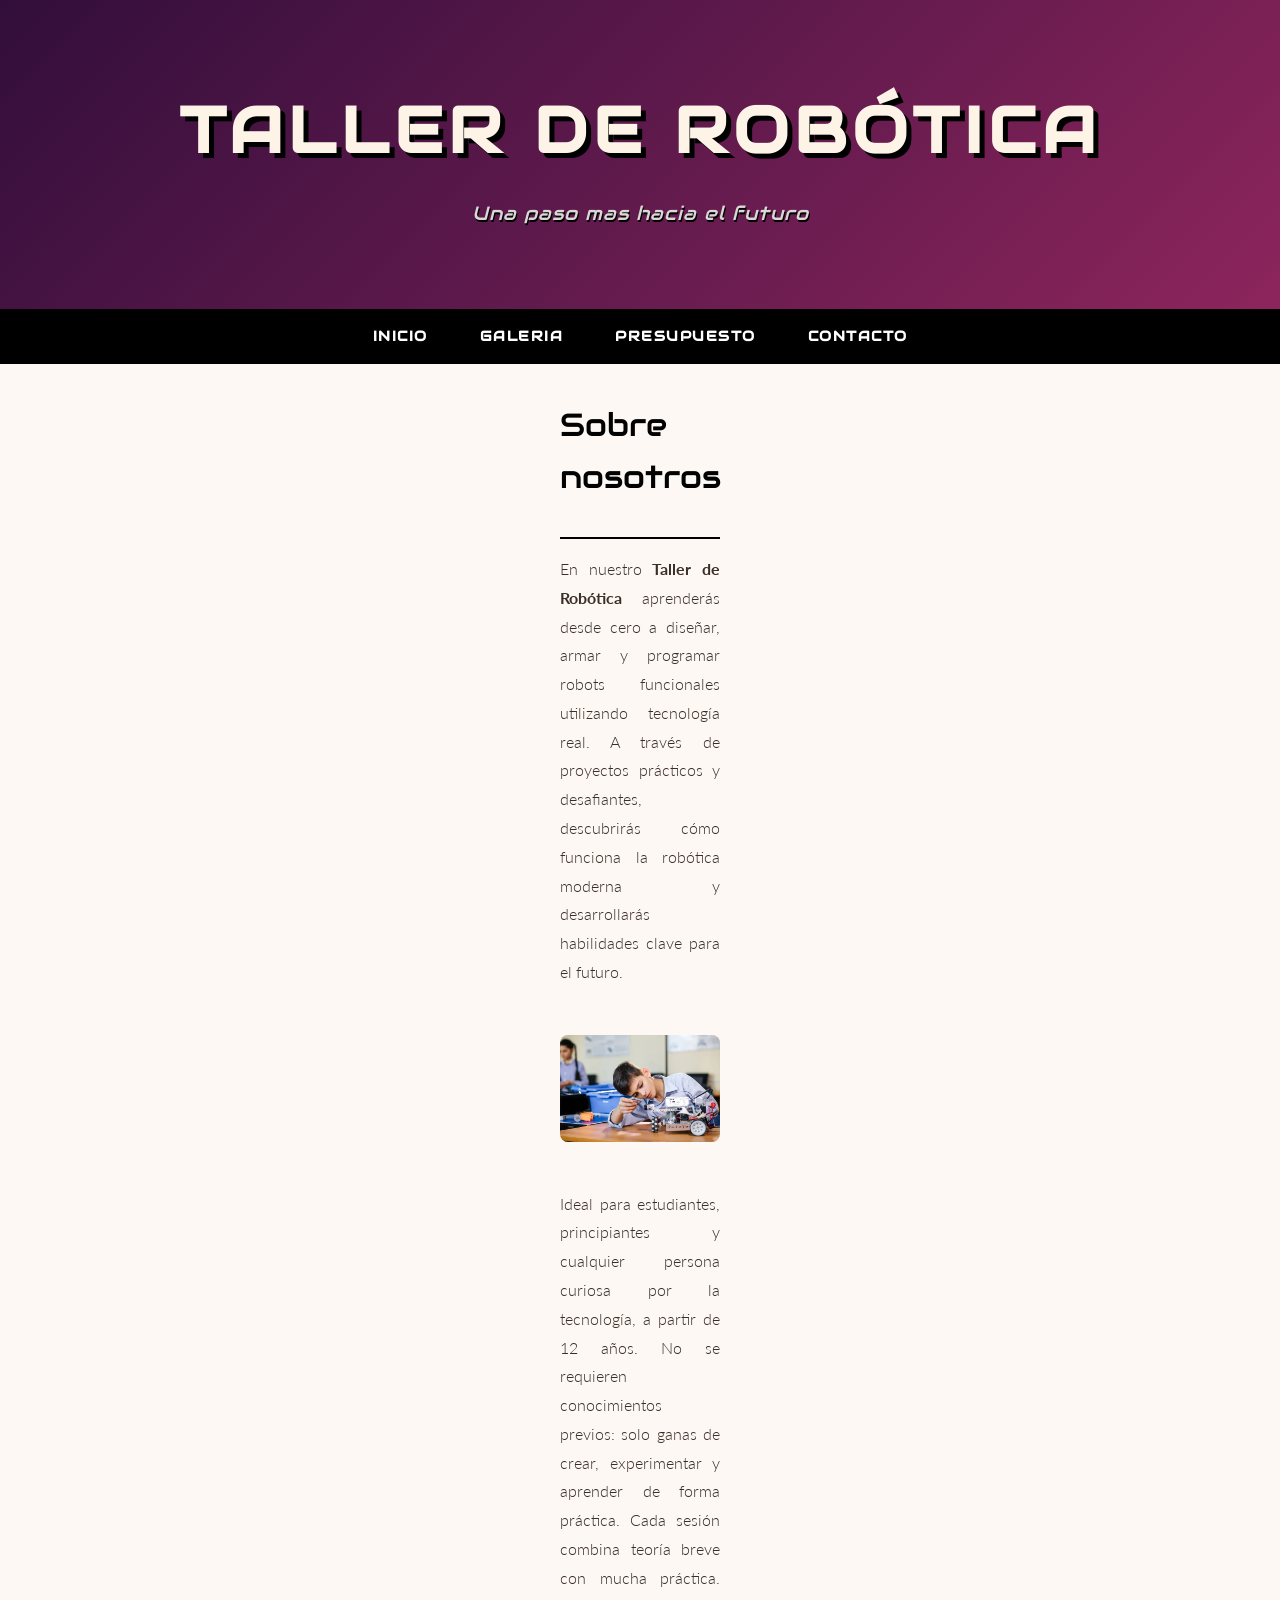
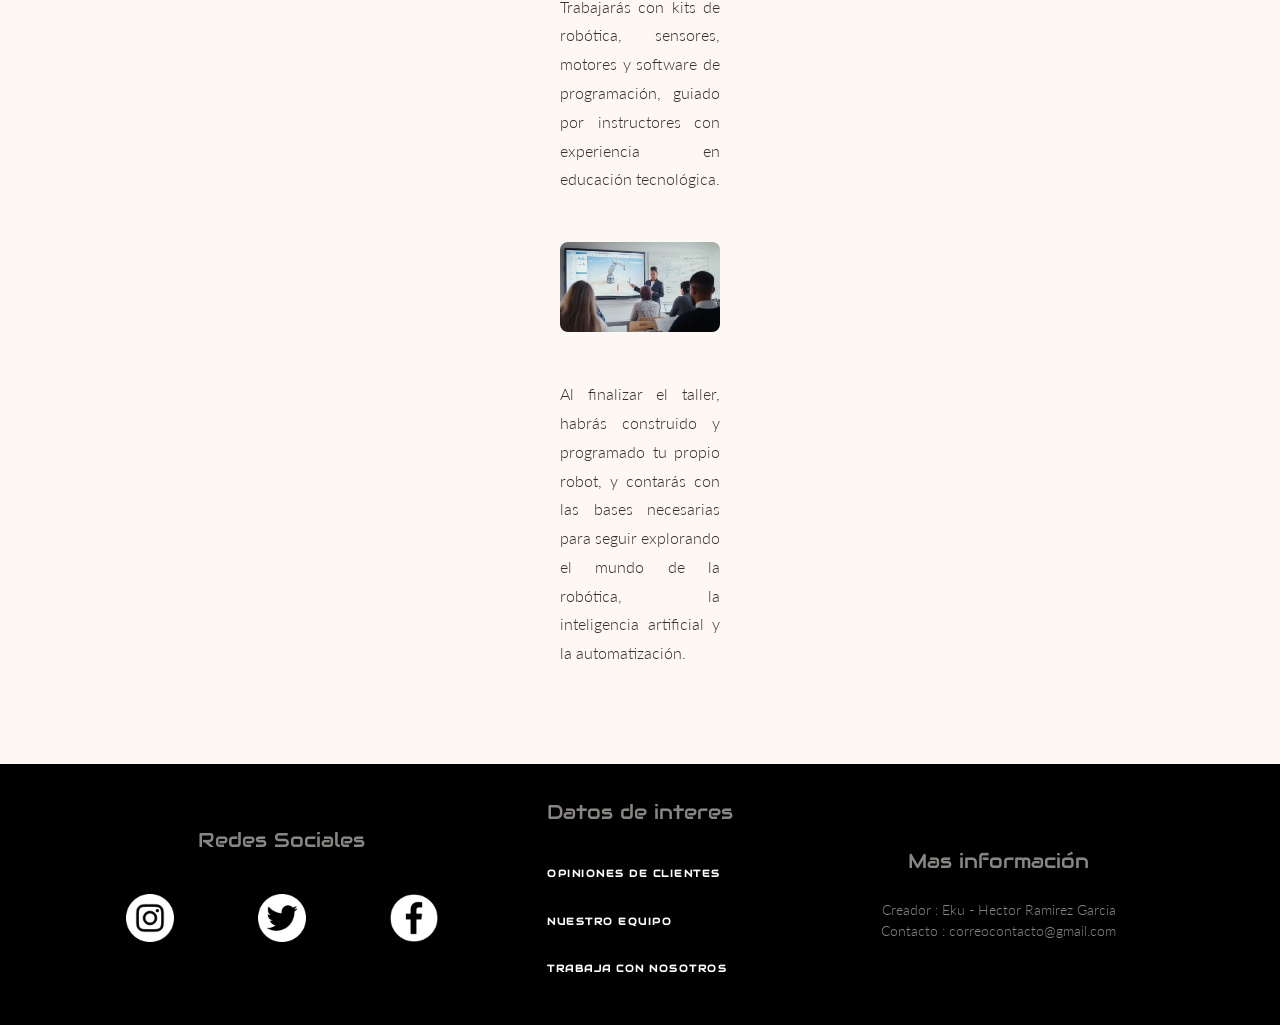
<file: index.html>
<!DOCTYPE html>
<html lang="es">
<head>
    <meta charset="UTF-8">
    <meta name="viewport" content="width=device-width, initial-scale=1.0">
    <meta name="author" content="Eku - Hector Ramirez">
    <title>Examen sitio web html y css</title>
    <link rel="preconnect" href="https://fonts.googleapis.com">
    <link rel="preconnect" href="https://fonts.gstatic.com" crossorigin>
    <link href="https://fonts.googleapis.com/css2?family=Playfair+Display:ital,wght@0,400;0,700;1,400&family=Lato:wght@300;400;700&display=swap" rel="stylesheet">
    <link href="https://fonts.googleapis.com/css2?family=Audiowide&display=swap" rel="stylesheet">
    <link rel="stylesheet" href="css/estilos.css">
</head>

<body>

    <!-- ================= HEADER ==================== -->

    <header class="header">
        <h1 class="header-titulo">Taller de Robótica</h1>
        <p class="header-eslogan">Una paso mas hacia el futuro</p>
    </header>

    <!-- ================= MAIN ==================== -->
    <main>
        
        <nav class="nav">
            <a href="index.html">Inicio</a>
            <a href="views/galeria.html">Galeria</a>
            <a href="views/presupuesto.html">Presupuesto</a>
            <a href="views/contacto.html">Contacto</a>
        </nav>

        <!-- SECCIÓN: SOBRE NOSOTROS -->
        <section id="sobrenosotros" class="secciones" aria-labelledby="titulo-sobre-nosotros">
            <h2 id="titulo-sobre-nosotros" class="h2-style1">Sobre nosotros</h2>

            <div class="contenido-texto">
                <p>
                    En nuestro <strong>Taller de Robótica</strong> aprenderás desde cero a diseñar, armar y programar robots funcionales utilizando tecnología real. 
                    A través de proyectos prácticos y desafiantes, descubrirás cómo funciona la robótica moderna y desarrollarás 
                    habilidades clave para el futuro.
                </p>
                <img alt="img-index" class="img-index" src="assets/img/img-index1.jpg">
                <p>
                    Ideal para estudiantes, principiantes y cualquier persona curiosa por la tecnología, a partir de 12 años. 
                    No se requieren conocimientos previos: solo ganas de crear, experimentar y aprender de forma práctica. 
                    Cada sesión combina teoría breve con mucha práctica. Trabajarás con kits de robótica, sensores, motores y software 
                    de programación, guiado por instructores con experiencia en educación tecnológica.
                </p>
                <img alt="img-index" class="img-index" src="assets/img/img-index2.jpg">
                <p>
                    Al finalizar el taller, habrás construido y programado tu propio robot, y contarás con 
                    las bases necesarias para seguir explorando el mundo de la robótica, la inteligencia artificial y la automatización.
                </p>
            </div>
        </section>
        <!-- END -->
    </main>

    <!-- ================= FOOTER ==================== -->
    <footer id="datos" class="footer">
        <div class="footer-left">
            <h2>Redes Sociales</h2>
            <br>
            <a href="https://instagram.com"><img alt="icon-instragram" class="icon-redes" src="assets/img/instagram.png"></a>
            <a href="https://x.com"><img alt="icon-x" class="icon-redes" src="assets/img/twitter.png"></a>
            <a href="https://facebook.com"><img alt="icon-facebook" class="icon-redes" src="assets/img/facebook.png"></a>
        </div>
        <div class="footer-center">
            <h2>Datos de interes</h2>
            <br>
            <a href="views/opiniones.html">Opiniones de clientes</a> <br>
            <a href="views/nuestroequipo.html">Nuestro Equipo</a> <br>
            <a href="views/trabajaconnosotros.html">Trabaja con nosotros</a>
        </div>
        <div class="footer-right">
            <h2> Mas información </h2>
            <br>
            <p>
                Creador : Eku - Hector Ramirez Garcia <br>
                Contacto : correocontacto@gmail.com
            </p>
        </div>
    </footer>
</body>
</file>
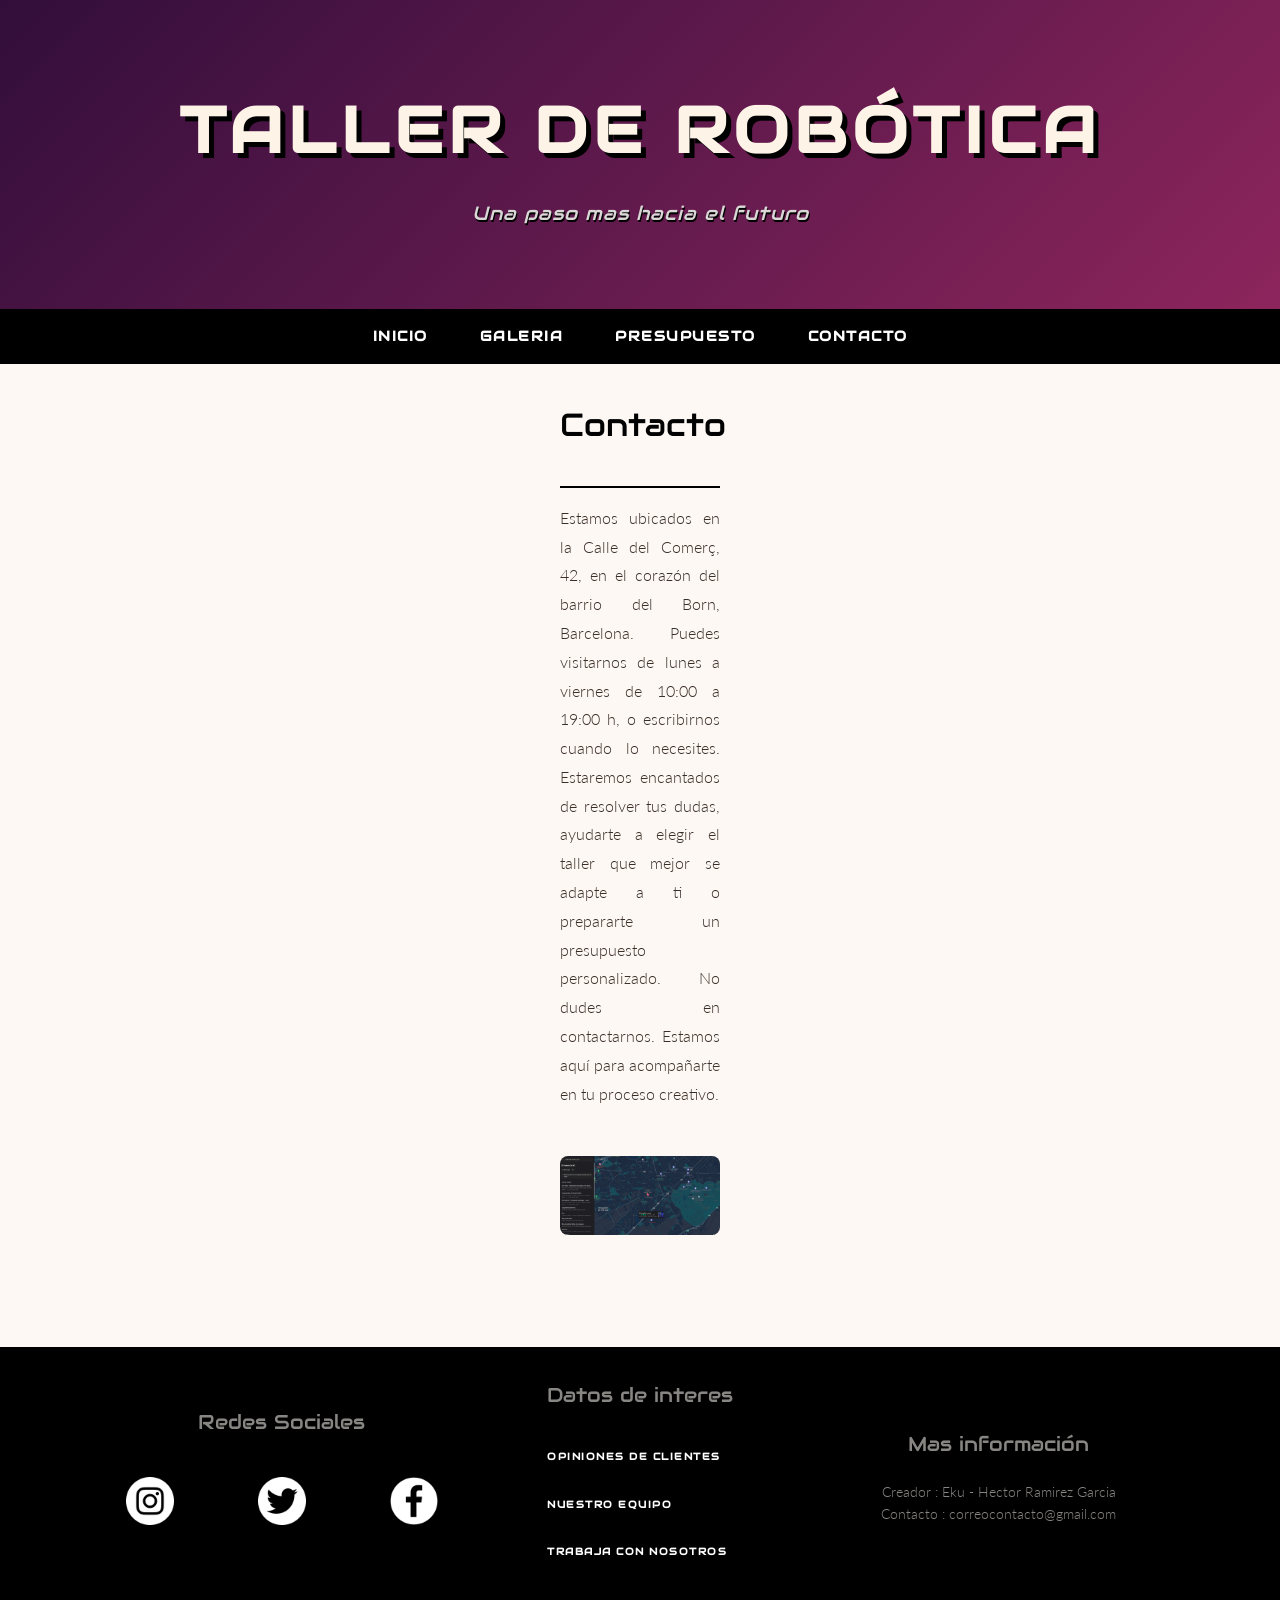
<file: views/contacto.html>
<!DOCTYPE html>
<html lang="es">
<head>
    <meta charset="UTF-8">
    <meta name="viewport" content="width=device-width, initial-scale=1.0">
    <meta name="author" content="Eku - Hector Ramirez">
    <title>Examen sitio web html y css</title>
    <link rel="preconnect" href="https://fonts.googleapis.com">
    <link rel="preconnect" href="https://fonts.gstatic.com" crossorigin>
    <link href="https://fonts.googleapis.com/css2?family=Playfair+Display:ital,wght@0,400;0,700;1,400&family=Lato:wght@300;400;700&display=swap" rel="stylesheet">
    <link href="https://fonts.googleapis.com/css2?family=Audiowide&display=swap" rel="stylesheet">
    <link rel="stylesheet" href="../css/estilos.css">
</head>

<body>

    <!-- ================= HEADER ==================== -->

    <header class="header">
        <h1 class="header-titulo">Taller de Robótica</h1>
        <p class="header-eslogan">Una paso mas hacia el futuro</p>
    </header>

    <!-- ================= MAIN ==================== -->
    <main>

        <nav class="nav">
            <a href="../index.html">Inicio</a>
            <a href="galeria.html">Galeria</a>
            <a href="presupuesto.html">Presupuesto</a>
            <a href="contacto.html">Contacto</a>
        </nav>

        <!-- SECCIÓN: Contacto -->
        <section id="contacto" class="secciones">
            <h2 class="h2-style1">Contacto</h2>
            <p>Estamos ubicados en la Calle del Comerç, 42, en el corazón del barrio del Born, Barcelona.
                Puedes visitarnos de lunes a viernes de 10:00 a 19:00 h, o escribirnos cuando lo necesites. 
                Estaremos encantados de resolver tus dudas, ayudarte a elegir el taller que mejor se adapte a ti o prepararte un presupuesto personalizado.
                No dudes en contactarnos. Estamos aquí para acompañarte en tu proceso creativo.</p>
            <img alt="img-direction" src="../assets/img/direction-img.png" class="img-index">
        </section>
        <!-- END -->
    </main>

    <!-- ================= FOOTER ==================== -->
    <footer id="datos" class="footer">
        <div class="footer-left">
            <h2>Redes Sociales</h2>
            <br>
           <a href="https://instagram.com"><img alt="icon-instragram" class="icon-redes" src="../assets/img/instagram.png"></a>
            <a href="https://x.com"><img alt="icon-x" class="icon-redes" src="../assets/img/twitter.png"></a>
            <a href="https://facebook.com"><img alt="icon-facebook" class="icon-redes" src="../assets/img/facebook.png"></a>
        </div>
        <div class="footer-center">
            <h2>Datos de interes</h2>
            <br>
            <a href="opiniones.html">Opiniones de clientes</a> <br>
            <a href="nuestroequipo.html">Nuestro Equipo</a> <br>
            <a href="trabajaconnosotros.html">Trabaja con nosotros</a>
        </div>
        <div class="footer-right">
            <h2> Mas información </h2>
            <br>
            <p>
                Creador : Eku - Hector Ramirez Garcia <br>
                Contacto : correocontacto@gmail.com
            </p>
        </div>
    </footer>
</body>
</file>
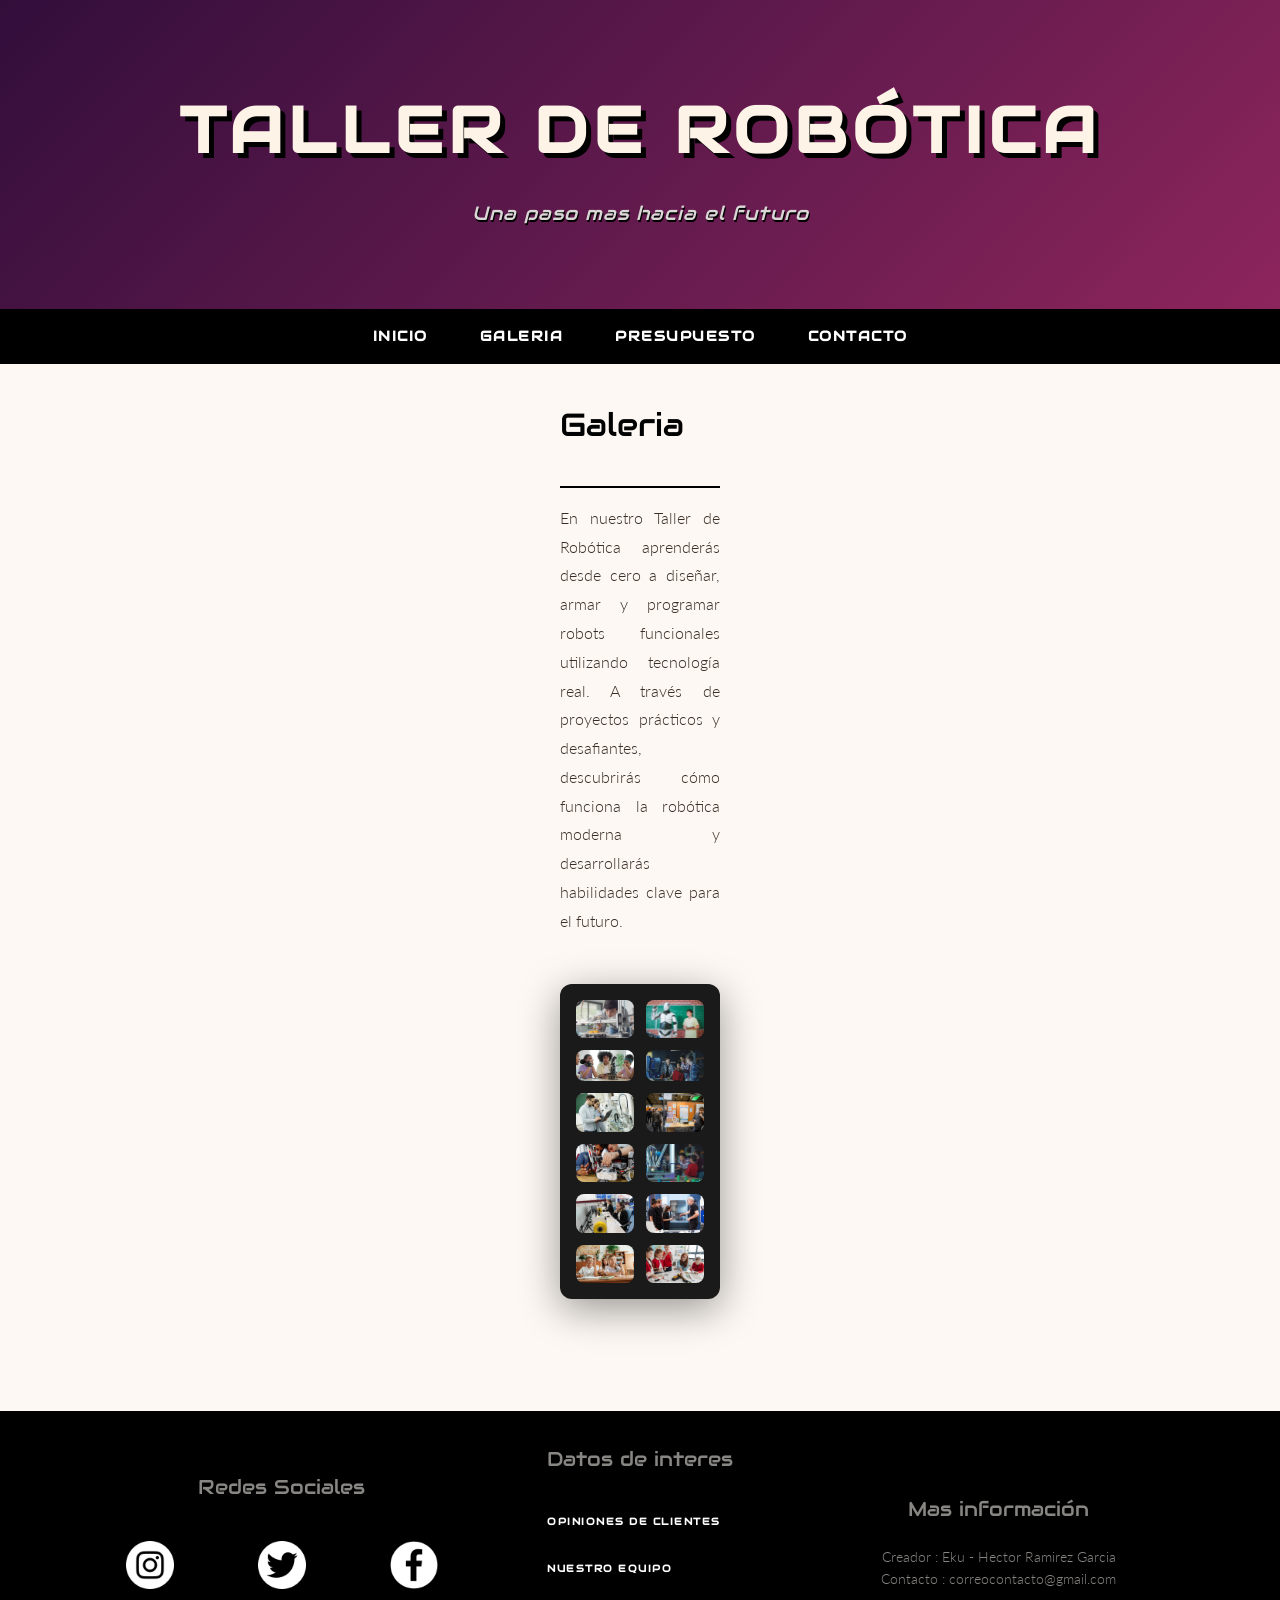
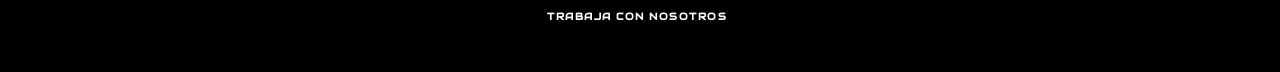
<file: views/galeria.html>
<!DOCTYPE html>
<html lang="es">
<head>
    <meta charset="UTF-8">
    <meta name="viewport" content="width=device-width, initial-scale=1.0">
    <meta name="author" content="Eku - Hector Ramirez">
    <title>Examen sitio web html y css</title>
    <link rel="preconnect" href="https://fonts.googleapis.com">
    <link rel="preconnect" href="https://fonts.gstatic.com" crossorigin>
    <link href="https://fonts.googleapis.com/css2?family=Playfair+Display:ital,wght@0,400;0,700;1,400&family=Lato:wght@300;400;700&display=swap" rel="stylesheet">
    <link href="https://fonts.googleapis.com/css2?family=Audiowide&display=swap" rel="stylesheet">
    <link rel="stylesheet" href="../css/estilos.css">
</head>

<body>

    <!-- ================= HEADER ==================== -->

    <header class="header">
        <h1 class="header-titulo">Taller de Robótica</h1>
        <p class="header-eslogan">Una paso mas hacia el futuro</p>
    </header>


    <!-- ================= MAIN ==================== -->
    <main>
        <nav class="nav">
            <a href="../index.html">Inicio</a>
            <a href="galeria.html">Galeria</a>
            <a href="presupuesto.html">Presupuesto</a>
            <a href="contacto.html">Contacto</a>
        </nav>

        <!-- SECCIÓN: Galeria -->
        <section id="galeria" class="secciones">
            <h2 class="h2-style1">Galeria</h2>
            <p>En nuestro Taller de Robótica aprenderás desde cero a diseñar, armar y programar robots funcionales utilizando tecnología real. 
            A través de proyectos prácticos y desafiantes, descubrirás cómo funciona la robótica moderna y desarrollarás 
            habilidades clave para el futuro.</p>

            <div class="galeria-collage">
                <img src="../assets/img/img-galery0.jpg" alt="img1" class="img-galery">
                <img src="../assets/img/img-galery1.jpg" alt="img2" class="img-galery">
                <img src="../assets/img/img-galery2.jpg" alt="img3" class="img-galery">
                <img src="../assets/img/img-galery3.jpg" alt="img4" class="img-galery">
                <img src="../assets/img/img-galery4.jpg" alt="img5" class="img-galery">
                <img src="../assets/img/img-galery5.jpg" alt="img6" class="img-galery">
                <img src="../assets/img/img-galery6.jpg" alt="img7" class="img-galery">
                <img src="../assets/img/img-galery7.jpg" alt="img8" class="img-galery">
                <img src="../assets/img/img-galery8.jpg" alt="img9" class="img-galery">
                <img src="../assets/img/img-galery9.jpg" alt="img10" class="img-galery">
                <img src="../assets/img/img-galery10.jpg" alt="img11" class="img-galery">
                <img src="../assets/img/img-galery11.jpg" alt="img12" class="img-galery">
            </div>  
            
        </section>
        <!-- END -->
    </main>

    <!-- ================= FOOTER ==================== -->
    <footer id="datos" class="footer">
        <div class="footer-left">
            <h2>Redes Sociales</h2>
            <br>
            <a href="https://instagram.com"><img alt="icon-instragram" class="icon-redes" src="../assets/img/instagram.png"></a>
            <a href="https://x.com"><img alt="icon-x" class="icon-redes" src="../assets/img/twitter.png"></a>
            <a href="https://facebook.com"><img alt="icon-facebook" class="icon-redes" src="../assets/img/facebook.png"></a>
        </div>
        <div class="footer-center">
            <h2>Datos de interes</h2>
            <br>
            <a href="opiniones.html">Opiniones de clientes</a> <br>
            <a href="nuestroequipo.html">Nuestro Equipo</a> <br>
            <a href="trabajaconnosotros.html">Trabaja con nosotros</a>
        </div>
        <div class="footer-right">
            <h2> Mas información </h2>
            <br>
            <p>
                Creador : Eku - Hector Ramirez Garcia <br>
                Contacto : correocontacto@gmail.com
            </p>
        </div>
    </footer>
</body>
</file>
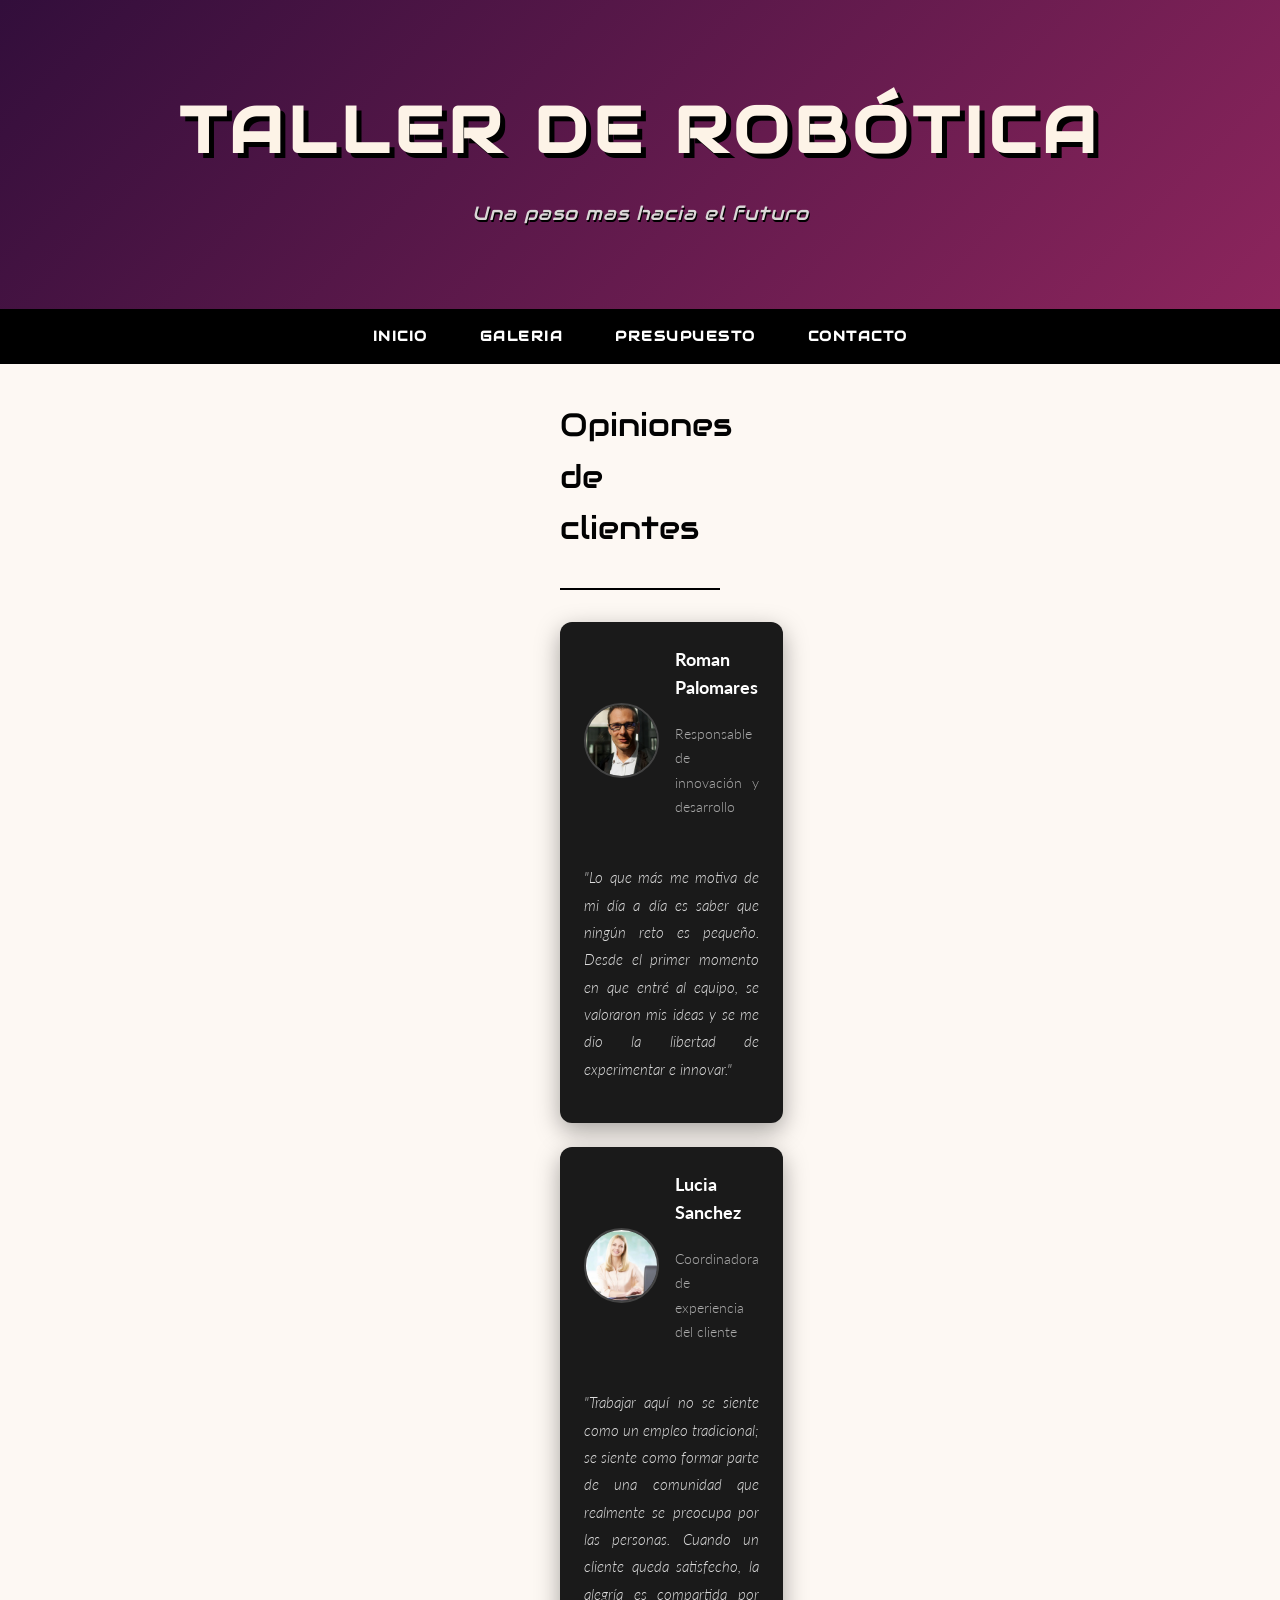
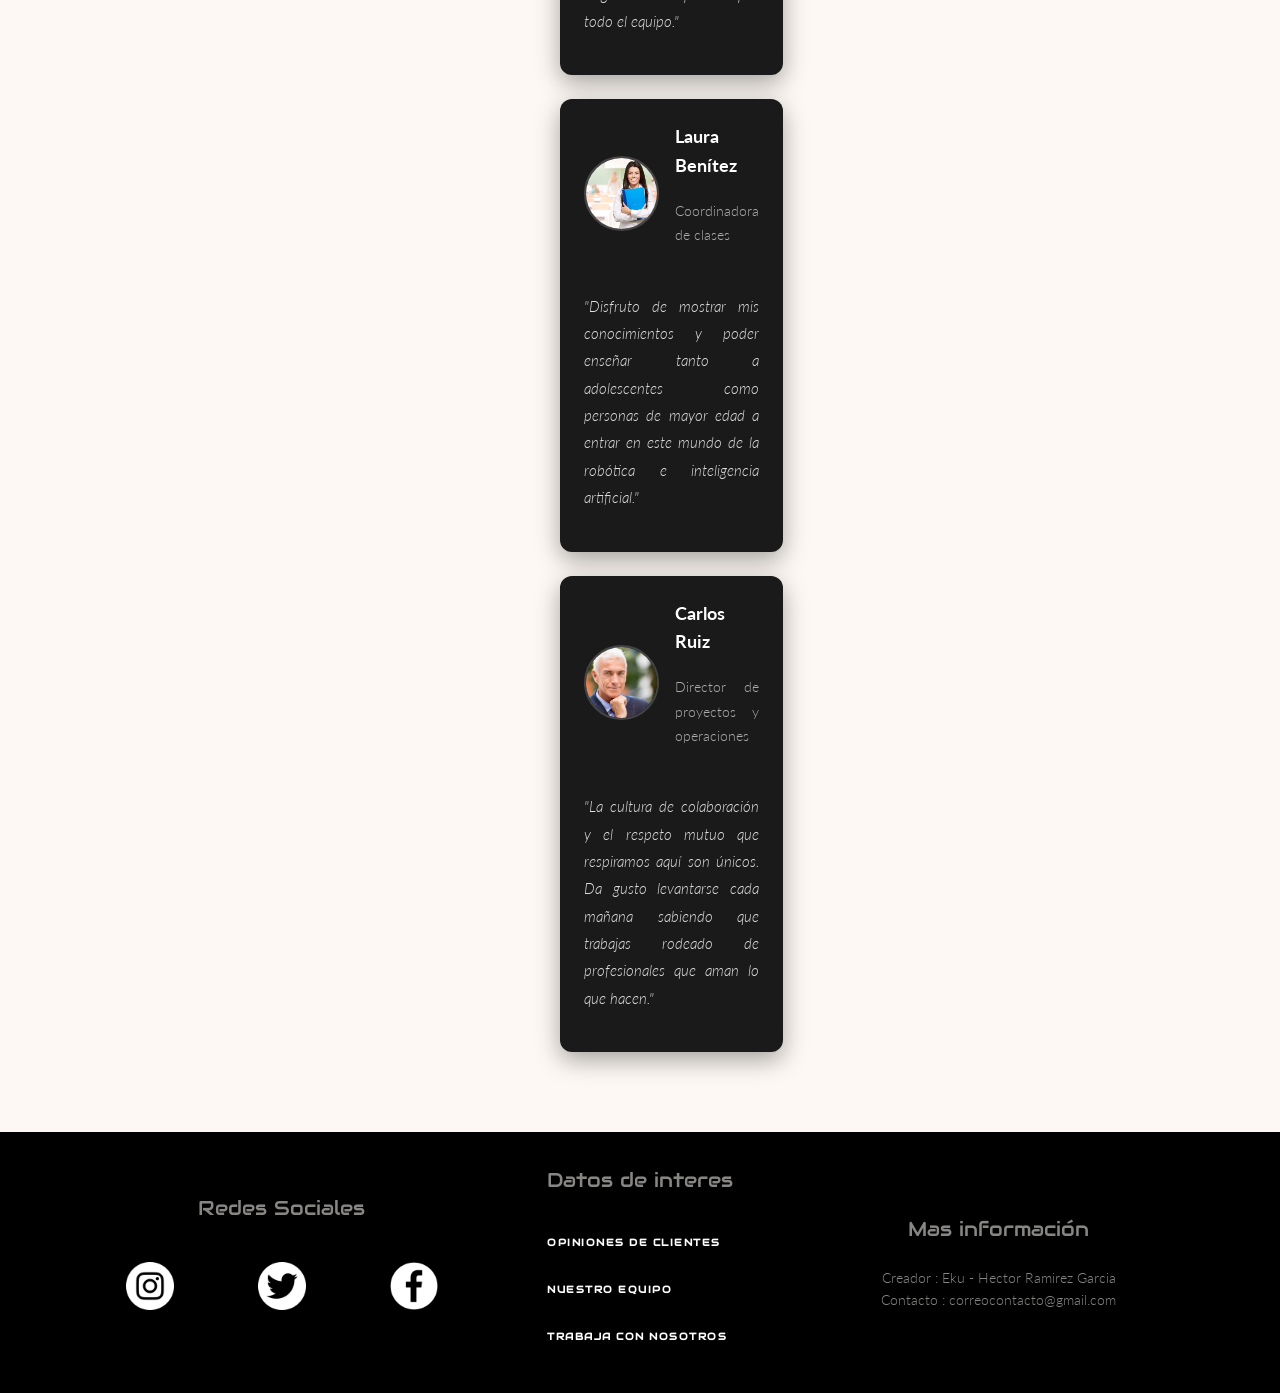
<file: views/nuestroequipo.html>
<!DOCTYPE html>
<html lang="es">
<head>
    <meta charset="UTF-8">
    <meta name="viewport" content="width=device-width, initial-scale=1.0">
    <meta name="author" content="Eku - Hector Ramirez">
    <title>Examen sitio web html y css</title>
    <link rel="preconnect" href="https://fonts.googleapis.com">
    <link rel="preconnect" href="https://fonts.gstatic.com" crossorigin>
    <link href="https://fonts.googleapis.com/css2?family=Playfair+Display:ital,wght@0,400;0,700;1,400&family=Lato:wght@300;400;700&display=swap" rel="stylesheet">
    <link href="https://fonts.googleapis.com/css2?family=Audiowide&display=swap" rel="stylesheet">
    <link rel="stylesheet" href="../css/estilos.css">
</head>

<body>

    <!-- ================= HEADER ==================== -->

    <header class="header">
        <h1 class="header-titulo">Taller de Robótica</h1>
        <p class="header-eslogan">Una paso mas hacia el futuro</p>
    </header>

    <!-- ================= MAIN ==================== -->
    <main>

        <nav class="nav">
            <a href="../index.html">Inicio</a>
            <a href="galeria.html">Galeria</a>
            <a href="presupuesto.html">Presupuesto</a>
            <a href="contacto.html">Contacto</a>
        </nav>

        <!-- SECCIÓN: OPINIONES DE CLIENTES -->
        <section id="opiniones" class="secciones">
            <h2 class="h2-style1">Opiniones de clientes</h2>

            <div class="nuestroequipo-contenedor">
                <!-- Trabajador/a 1 -->
                <article class="opinion-card">
                    <div class="opinion-header">
                        <img src="../assets/img/img-trabajador1.jpg" alt="Foto de Roman Palomares" class="nuestroequipo-foto">
                        <div class="opinion-info">
                            <h3 class="opinion-nombre">Roman Palomares</h3>
                            <p class="opinion-curso">Responsable de innovación y desarrollo</p>
                        </div>
                    </div>
                    <p class="opinion-texto">
                        "Lo que más me motiva de mi día a día es saber que ningún reto es pequeño. 
                        Desde el primer momento en que entré al equipo, se valoraron mis ideas y se me dio la libertad de experimentar e innovar."
                    </p>
                </article>

                <!-- Trabajador/a 2 -->
                <article class="opinion-card">
                    <div class="opinion-header">
                        <img src="../assets/img/img-trabajador2.jpg" alt="Foto de Lucia Sanchez" class="nuestroequipo-foto">
                        <div class="opinion-info">
                            <h3 class="opinion-nombre">Lucia Sanchez</h3>
                            <p class="opinion-curso">Coordinadora de experiencia del cliente</p>
                        </div>
                    </div>
                    <p class="opinion-texto">
                        "Trabajar aquí no se siente como un empleo tradicional; 
                        se siente como formar parte de una comunidad que realmente se preocupa por las personas. 
                        Cuando un cliente queda satisfecho, la alegría es compartida por todo el equipo."
                    </p>
                </article>

                 <!-- Trabajador/a 3 -->
                <article class="opinion-card">
                    <div class="opinion-header">
                        <img src="../assets/img/img-trabajador3.jpg" alt="Foto de Laura Benítez" class="nuestroequipo-foto">
                        <div class="opinion-info">
                            <h3 class="opinion-nombre">Laura Benítez</h3>
                            <p class="opinion-curso">Coordinadora de clases</p>
                        </div>
                    </div>
                    <p class="opinion-texto">
                        "Disfruto de mostrar mis conocimientos y poder enseñar tanto a adolescentes como personas de mayor edad
                        a entrar en este mundo de la robótica e inteligencia artificial."
                    </p>
                </article>

                <!-- Trabajador/a 4 -->
                <article class="opinion-card">
                    <div class="opinion-header">
                        <img src="../assets/img/img-trabajador4.jpg" alt="Foto de Carlos Ruiz" class="nuestroequipo-foto">
                        <div class="opinion-info">
                            <h3 class="opinion-nombre">Carlos Ruiz</h3>
                            <p class="opinion-curso">Director de proyectos y operaciones</p>
                        </div>
                    </div>
                    <p class="opinion-texto">
                        "La cultura de colaboración y el respeto
                         mutuo que respiramos aquí son únicos. Da gusto levantarse cada mañana sabiendo que trabajas 
                         rodeado de profesionales que aman lo que hacen."
                    </p>
                </article>
            </div>
           
        </section>
    </main>

    <!-- ================= FOOTER ==================== -->
    <footer id="datos" class="footer">
        <div class="footer-left">
            <h2>Redes Sociales</h2>
            <br>
            <a href="https://instagram.com"><img alt="icon-instragram" class="icon-redes" src="../assets/img/instagram.png"></a>
            <a href="https://x.com"><img alt="icon-x" class="icon-redes" src="../assets/img/twitter.png"></a>
            <a href="https://facebook.com"><img alt="icon-facebook" class="icon-redes" src="../assets/img/facebook.png"></a>
        </div>
        <div class="footer-center">
            <h2>Datos de interes</h2>
            <br>
            <a href="opiniones.html">Opiniones de clientes</a> <br>
            <a href="nuestroequipo.html">Nuestro Equipo</a> <br>
            <a href="trabajaconnosotros.html">Trabaja con nosotros</a>
        </div>
        <div class="footer-right">
            <h2> Mas información </h2>
            <br>
            <p>
                Creador : Eku - Hector Ramirez Garcia <br>
                Contacto : correocontacto@gmail.com
            </p>
        </div>
    </footer>
</body>
</file>
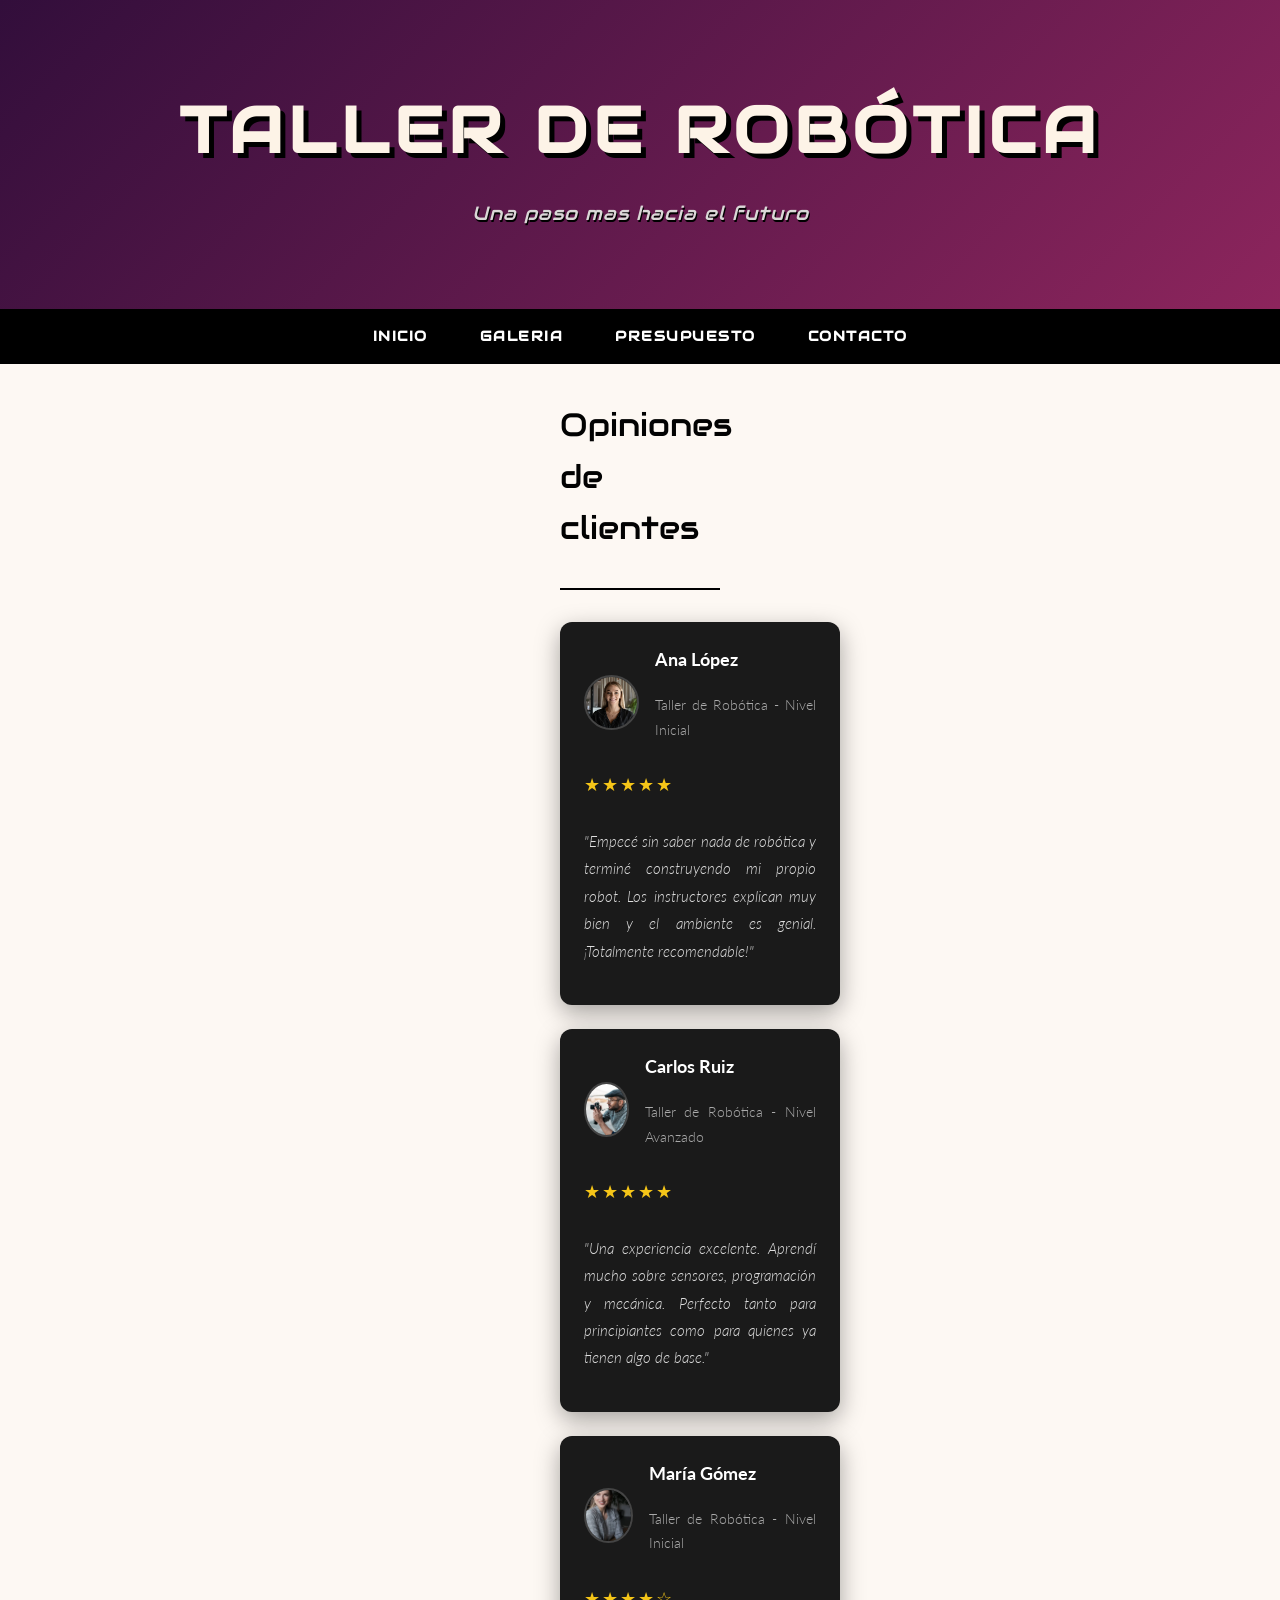
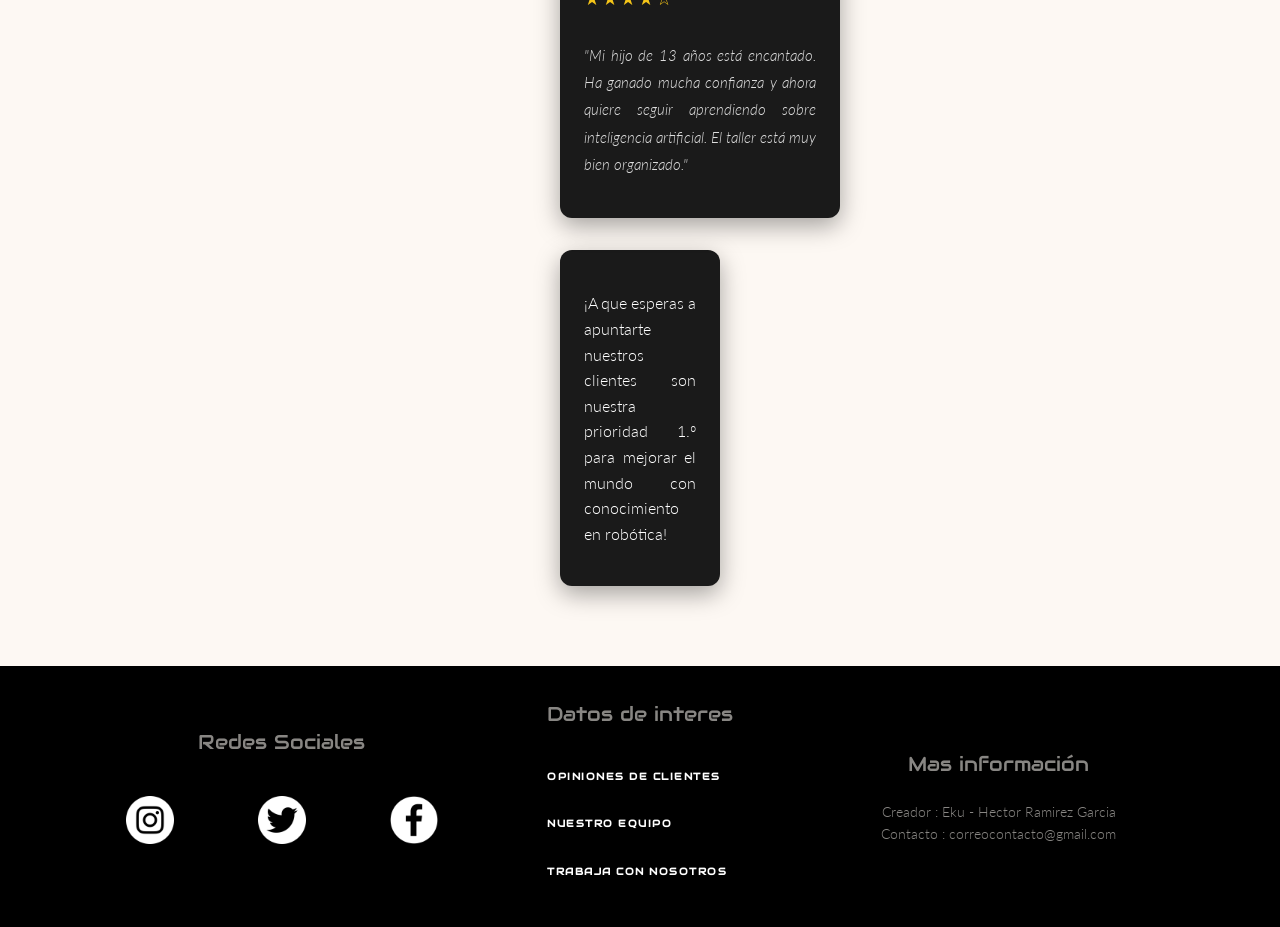
<file: views/opiniones.html>
<!DOCTYPE html>
<html lang="es">
<head>
    <meta charset="UTF-8">
    <meta name="viewport" content="width=device-width, initial-scale=1.0">
    <meta name="author" content="Eku - Hector Ramirez">
    <title>Examen sitio web html y css</title>
    <link rel="preconnect" href="https://fonts.googleapis.com">
    <link rel="preconnect" href="https://fonts.gstatic.com" crossorigin>
    <link href="https://fonts.googleapis.com/css2?family=Playfair+Display:ital,wght@0,400;0,700;1,400&family=Lato:wght@300;400;700&display=swap" rel="stylesheet">
    <link href="https://fonts.googleapis.com/css2?family=Audiowide&display=swap" rel="stylesheet">
    <link rel="stylesheet" href="../css/estilos.css">
</head>

<body>

    <!-- ================= HEADER ==================== -->

    <header class="header">
        <h1 class="header-titulo">Taller de Robótica</h1>
        <p class="header-eslogan">Una paso mas hacia el futuro</p>
    </header>

    <!-- ================= MAIN ==================== -->
    <main>

        <nav class="nav">
            <a href="../index.html">Inicio</a>
            <a href="galeria.html">Galeria</a>
            <a href="presupuesto.html">Presupuesto</a>
            <a href="contacto.html">Contacto</a>
        </nav>

        <!-- SECCIÓN: OPINIONES DE CLIENTES -->
        <section id="opiniones" class="secciones">
            <h2 class="h2-style1">Opiniones de clientes</h2>

            <div class="opiniones-contenedor">

                <!-- Opinión 1 -->
                <article class="opinion-card">
                    <div class="opinion-header">
                        <img src="../assets/img/img-cliente1.jpg" alt="Foto de Ana López" class="opinion-foto">
                        <div class="opinion-info">
                            <h3 class="opinion-nombre">Ana López</h3>
                            <p class="opinion-curso">Taller de Robótica - Nivel Inicial</p>
                        </div>
                    </div>
                    <div class="opinion-estrellas">★★★★★</div>
                    <p class="opinion-texto">
                        "Empecé sin saber nada de robótica y terminé construyendo mi propio robot. 
                        Los instructores explican muy bien y el ambiente es genial. ¡Totalmente recomendable!"
                    </p>
                </article>

                <!-- Opinión 2 -->
                <article class="opinion-card">
                    <div class="opinion-header">
                        <img src="../assets/img/img-cliente2.jpg" alt="Foto de Carlos Ruiz" class="opinion-foto">
                        <div class="opinion-info">
                            <h3 class="opinion-nombre">Carlos Ruiz</h3>
                            <p class="opinion-curso">Taller de Robótica - Nivel Avanzado</p>
                        </div>
                    </div>
                    <div class="opinion-estrellas">★★★★★</div>
                    <p class="opinion-texto">
                        "Una experiencia excelente. Aprendí mucho sobre sensores, programación y mecánica. 
                        Perfecto tanto para principiantes como para quienes ya tienen algo de base."
                    </p>
                </article>

                <!-- Opinión 3 -->
                <article class="opinion-card">
                    <div class="opinion-header">
                        <img src="../assets/img/img-cliente3.jpg" alt="Foto de María Gómez" class="opinion-foto">
                        <div class="opinion-info">
                            <h3 class="opinion-nombre">María Gómez</h3>
                            <p class="opinion-curso">Taller de Robótica - Nivel Inicial</p>
                        </div>
                    </div>
                    <div class="opinion-estrellas">★★★★☆</div>
                    <p class="opinion-texto">
                        "Mi hijo de 13 años está encantado. Ha ganado mucha confianza y ahora quiere seguir 
                        aprendiendo sobre inteligencia artificial. El taller está muy bien organizado."
                    </p>
                </article>
            </div>

            <div class="box-p-opinion">
                <p>¡A que esperas a apuntarte nuestros clientes son nuestra prioridad 1.º para mejorar el mundo con conocimiento en robótica!</p>
            </div>
           
        </section>
    </main>

    <!-- ================= FOOTER ==================== -->
    <footer id="datos" class="footer">
        <div class="footer-left">
            <h2>Redes Sociales</h2>
            <br>
            <a href="https://instagram.com"><img alt="icon-instragram" class="icon-redes" src="../assets/img/instagram.png"></a>
            <a href="https://x.com"><img alt="icon-x" class="icon-redes" src="../assets/img/twitter.png"></a>
            <a href="https://facebook.com"><img alt="icon-facebook" class="icon-redes" src="../assets/img/facebook.png"></a>
        </div>
        <div class="footer-center">
            <h2>Datos de interes</h2>
            <br>
            <a href="opiniones.html">Opiniones de clientes</a> <br>
            <a href="nuestroequipo.html">Nuestro Equipo</a> <br>
            <a href="trabajaconnosotros.html">Trabaja con nosotros</a>
        </div>
        <div class="footer-right">
            <h2> Mas información </h2>
            <br>
            <p>
                Creador : Eku - Hector Ramirez Garcia <br>
                Contacto : correocontacto@gmail.com
            </p>
        </div>
    </footer>
</body>
</file>
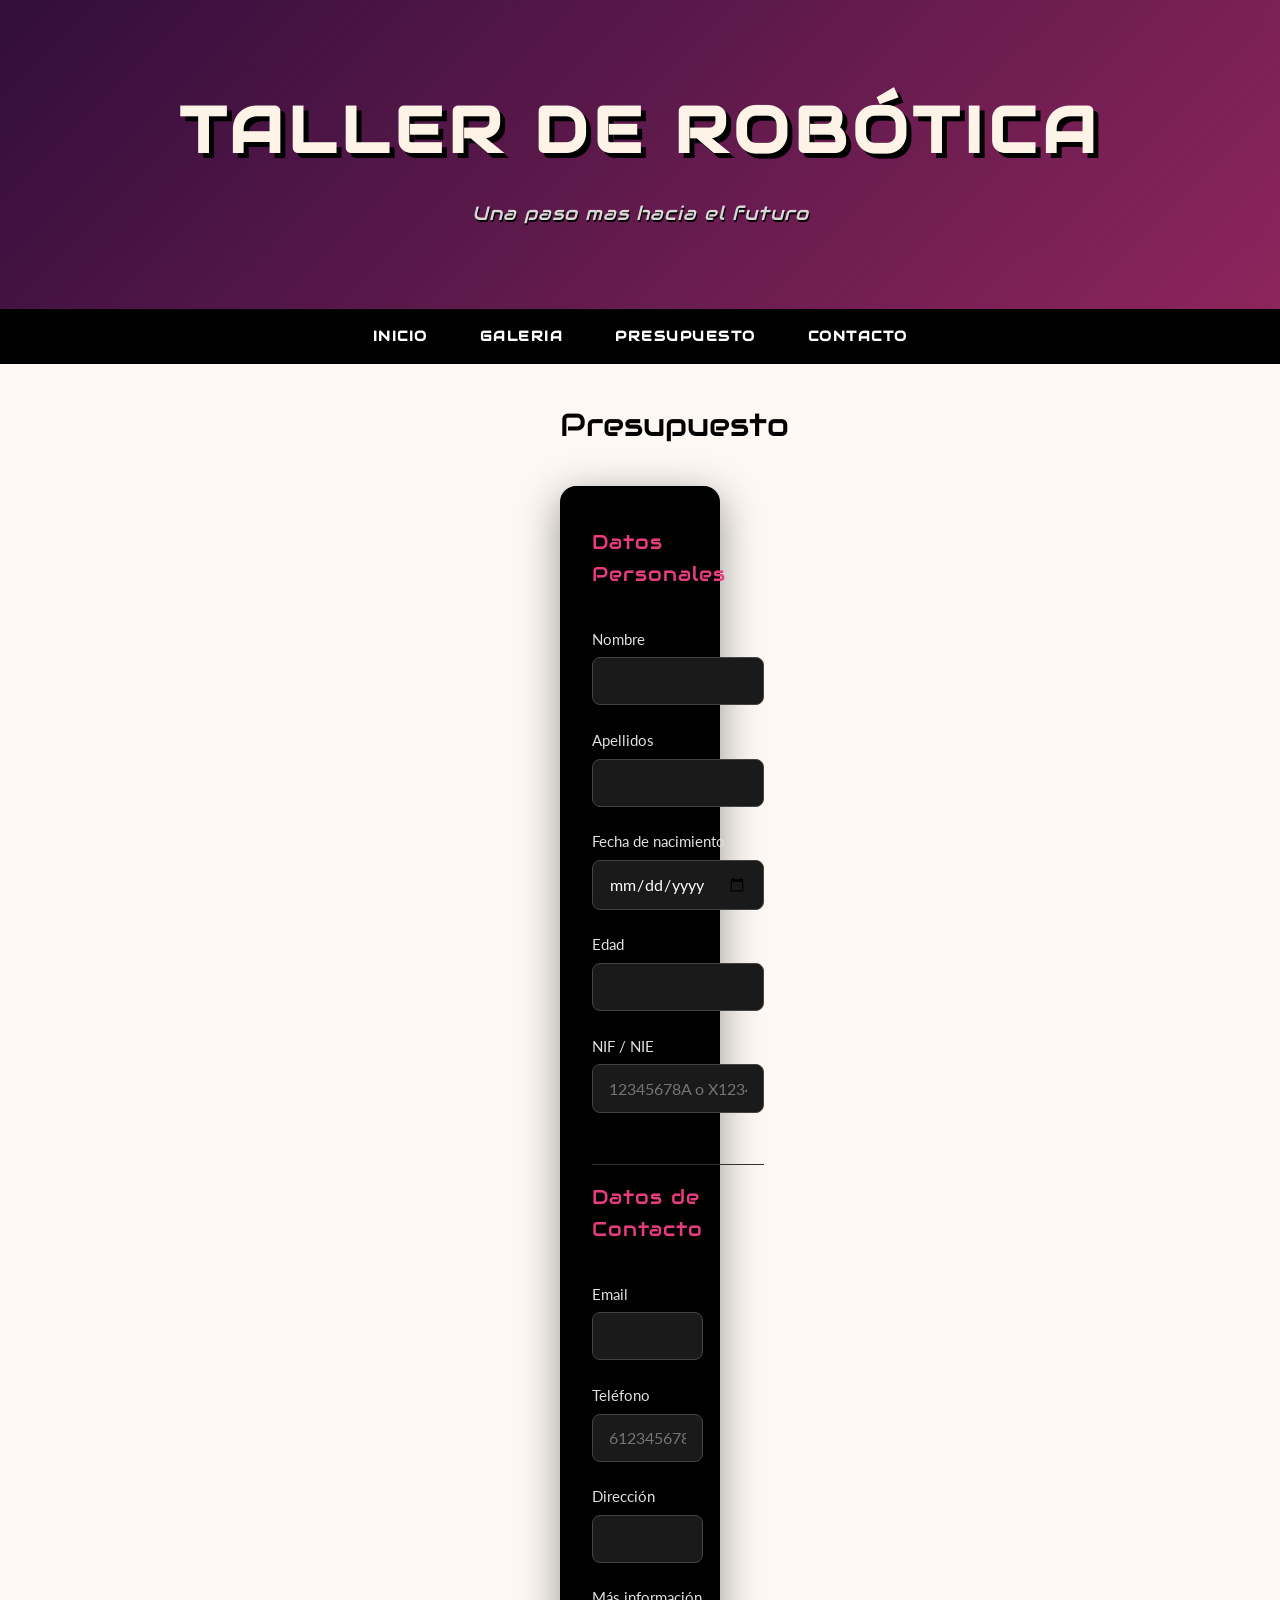
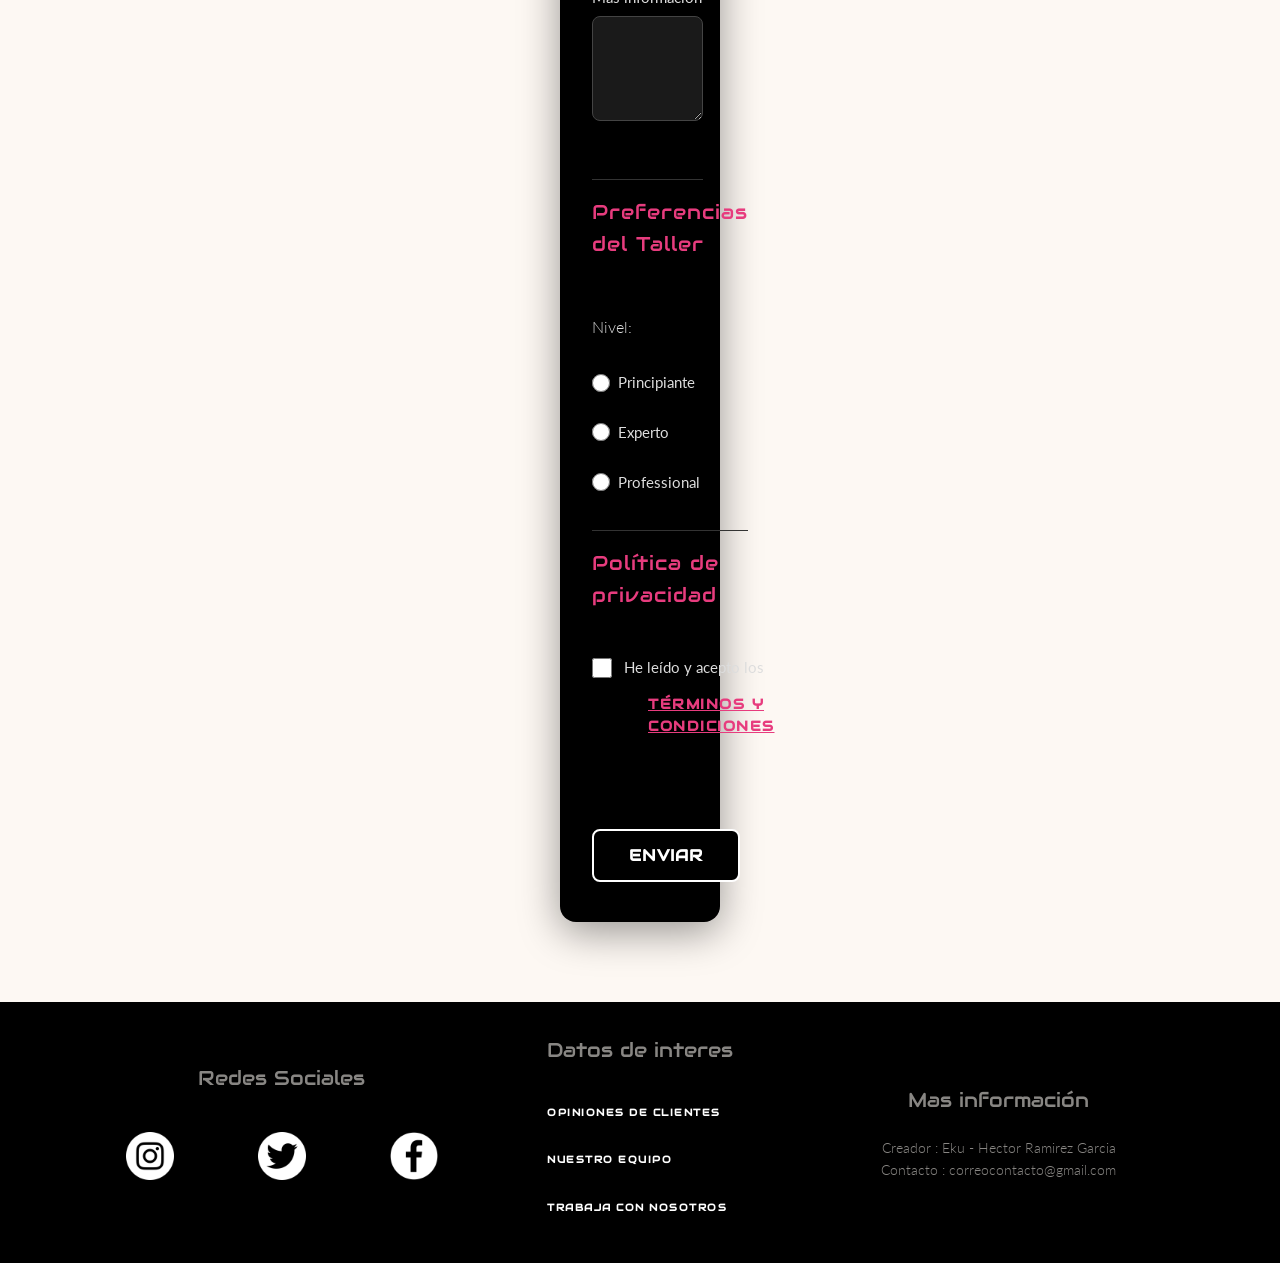
<file: views/presupuesto.html>
<!DOCTYPE html>
<html lang="es">
<head>
    <meta charset="UTF-8">
    <meta name="viewport" content="width=device-width, initial-scale=1.0">
    <meta name="author" content="Eku - Hector Ramirez">
    <title>Examen sitio web html y css</title>
    <link rel="preconnect" href="https://fonts.googleapis.com">
    <link rel="preconnect" href="https://fonts.gstatic.com" crossorigin>
    <link href="https://fonts.googleapis.com/css2?family=Playfair+Display:ital,wght@0,400;0,700;1,400&family=Lato:wght@300;400;700&display=swap" rel="stylesheet">
    <link href="https://fonts.googleapis.com/css2?family=Audiowide&display=swap" rel="stylesheet">
    <link rel="stylesheet" href="../css/estilos.css">
</head>

<body>

    <!-- ================= HEADER ==================== -->

    <header class="header">
        <h1 class="header-titulo">Taller de Robótica</h1>
        <p class="header-eslogan">Una paso mas hacia el futuro</p>
    </header>

    <!-- ================= MAIN ==================== -->
    <main>
        <nav class="nav">
            <a href="../index.html">Inicio</a>
            <a href="galeria.html">Galeria</a>
            <a href="presupuesto.html">Presupuesto</a>
            <a href="contacto.html">Contacto</a>
        </nav>

        <!-- SECCIÓN: Presupuesto -->
        <section id="presupuesto" class="secciones">
            <h2 class="h2-style2">Presupuesto</h2>
            <form action="/presupuesto_action.php" class="formulario" method="post">
                <!-- Datos Personales -->
                    <fieldset>
                        <legend>Datos Personales</legend>

                        <div class="campo">
                            <label for="fname">Nombre</label>
                            <input type="text" id="fname" name="fname" required pattern="[A-Za-zÀ-ÿ\s]{2,50}">
                        </div>

                        <div class="campo">
                            <label for="fsname">Apellidos</label>
                            <input type="text" id="fsname" name="fsname" required pattern="[A-Za-zÀ-ÿ\s]{2,60}">
                        </div>

                        <div class="campo">
                            <label for="fbirthday">Fecha de nacimiento</label>
                            <input type="date" id="fbirthday" name="fbirthday" required>
                        </div>

                        <div class="campo">
                            <label for="fage">Edad</label>
                            <input type="number" id="fage" name="fage" min="12" max="99" required>
                        </div>

                        <div class="campo">
                            <label for="fid">NIF / NIE</label>
                            <input type="text" id="fid" name="fid" 
                                pattern="^([XYZxyz]\d{7}[A-Za-z]|\d{8}[A-Za-z])$" 
                                placeholder="12345678A o X1234567A" required>
                        </div>
                    </fieldset>

                    <!-- Datos de Contacto -->
                    <fieldset>
                        <legend>Datos de Contacto</legend>

                        <div class="campo">
                            <label for="fmail">Email</label>
                            <input type="email" id="fmail" name="fmail" required pattern="[a-z0-9._%+\-]+@[a-z0-9.\-]+\.[a-z]{2,}$">
                        </div>

                        <div class="campo">
                            <label for="fphone">Teléfono</label>
                            <input type="tel" id="fphone" name="fphone" placeholder="612345678" required pattern="^\+?[0-9\s\-]{9,15}$">
                        </div>

                        <div class="campo">
                            <label for="faddress">Dirección</label>
                            <input type="text" id="faddress" name="faddress" required>
                        </div>

                        <div class="campo">
                            <label for="fmoreinfo">Más información</label>
                            <textarea id="fmoreinfo" name="fmoreinfo" rows="4"></textarea>
                        </div>
                    </fieldset>

                    <!-- Preferencias del Taller -->
                    <fieldset>
                        <legend>Preferencias del Taller</legend>

                        <p class="pregunta">Nivel:</p>

                        <div class="opciones-radio">
                            <label>
                                <input type="radio" name="nivel" value="Principiante" required>
                                Principiante
                            </label>

                            <label>
                                <input type="radio" name="nivel" value="Experto">
                                Experto
                            </label>

                            <label>
                                <input type="radio" name="nivel" value="Professional">
                                Professional
                            </label>
                        </div>
                    </fieldset>

                    <!-- Política de privacidad -->
                    <fieldset>
                        <legend>Política de privacidad</legend>

                        <div class="terminos">
                            <input type="checkbox" id="terminos" name="terminos" required>
                            <label for="terminos">
                                He leído y acepto los 
                                <a href="/terminos.html" target="_blank">Términos y Condiciones</a>
                            </label>
                        </div>
                    </fieldset>

                <button type="submit" class="btn-enviar">Enviar</button>
            </form>
        </section>
        <!-- END -->
    </main>

    <!-- ================= FOOTER ==================== -->
    <footer id="datos" class="footer">
        <div class="footer-left">
            <h2>Redes Sociales</h2>
            <br>
            <a href="https://instagram.com"><img alt="icon-instragram" class="icon-redes" src="../assets/img/instagram.png"></a>
            <a href="https://x.com"><img alt="icon-x" class="icon-redes" src="../assets/img/twitter.png"></a>
            <a href="https://facebook.com"><img alt="icon-facebook" class="icon-redes" src="../assets/img/facebook.png"></a>
        </div>
        <div class="footer-center">
            <h2>Datos de interes</h2>
            <br>
            <a href="opiniones.html">Opiniones de clientes</a> <br>
            <a href="nuestroequipo.html">Nuestro Equipo</a> <br>
            <a href="trabajaconnosotros.html">Trabaja con nosotros</a>
        </div>
        <div class="footer-right">
            <h2> Mas información </h2>
            <br>
            <p>
                Creador : Eku - Hector Ramirez Garcia <br>
                Contacto : correocontacto@gmail.com
            </p>
        </div>
    </footer>
</body>
</file>
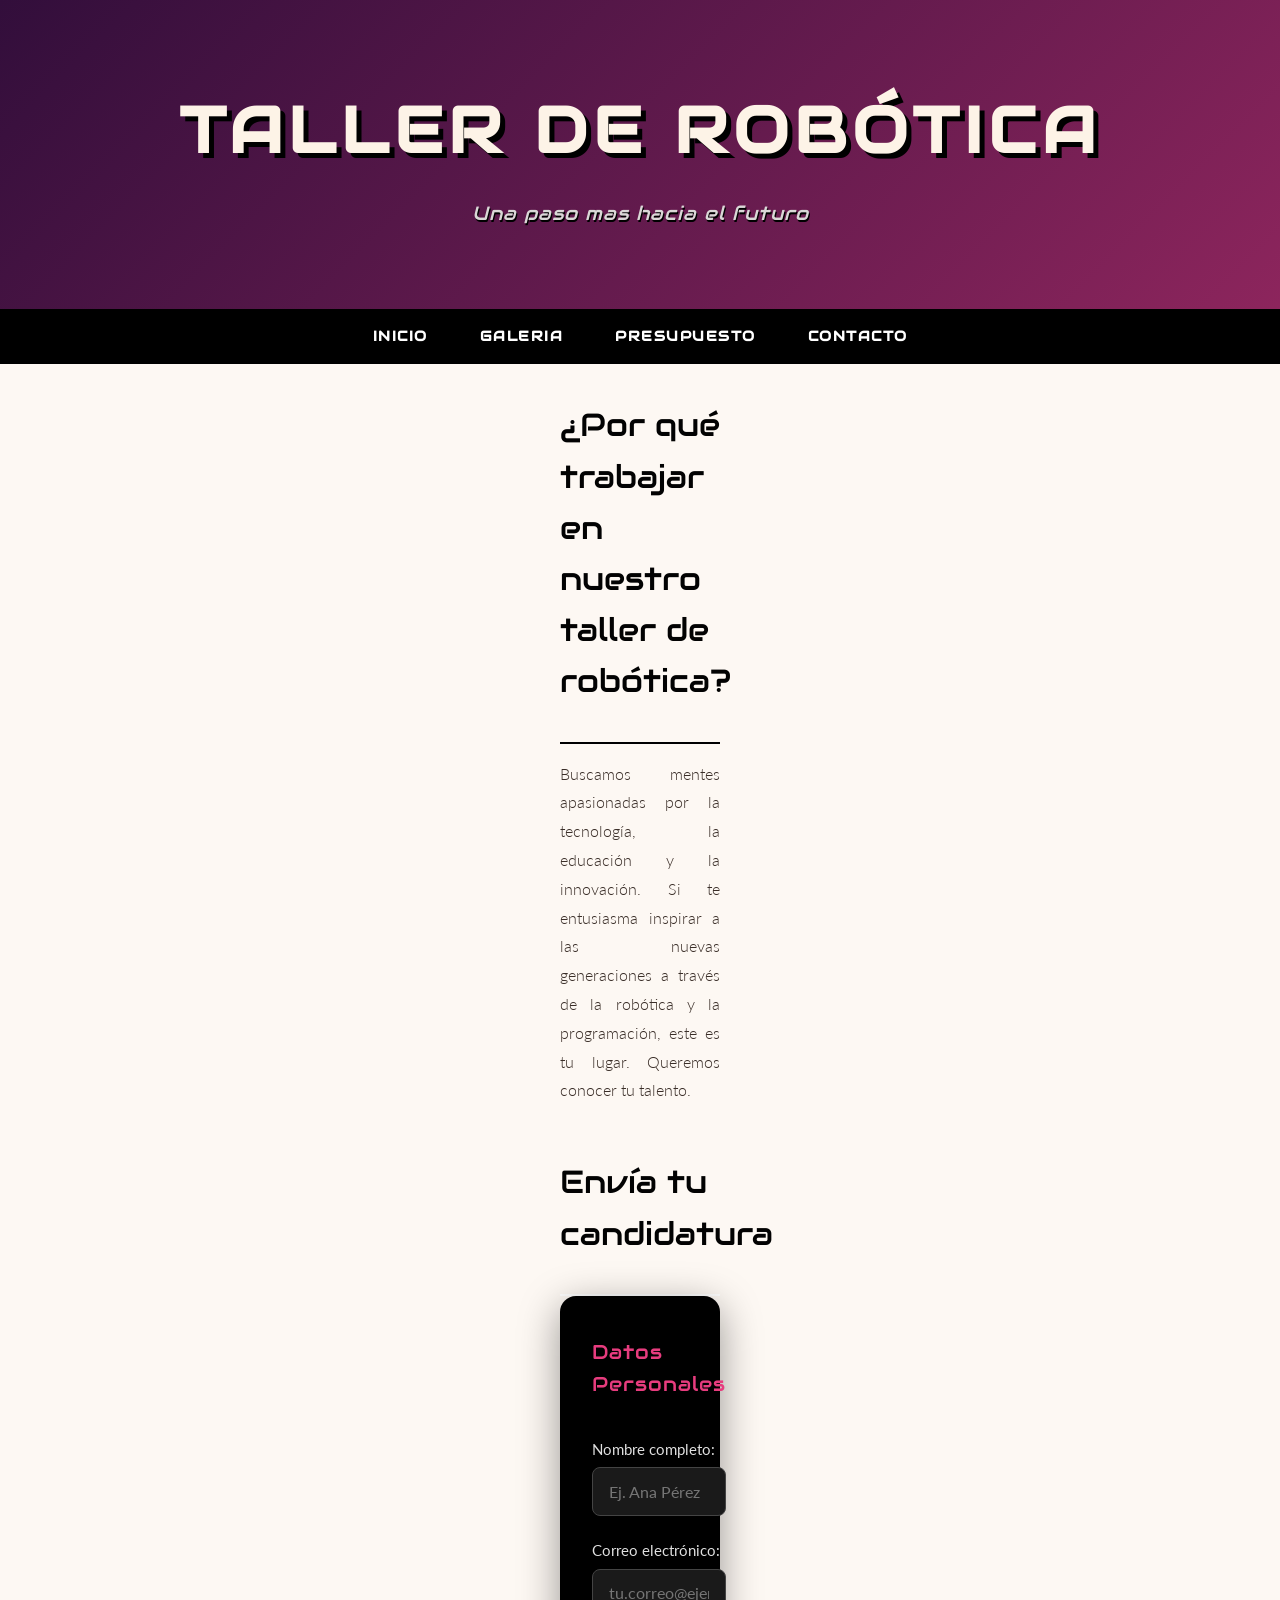
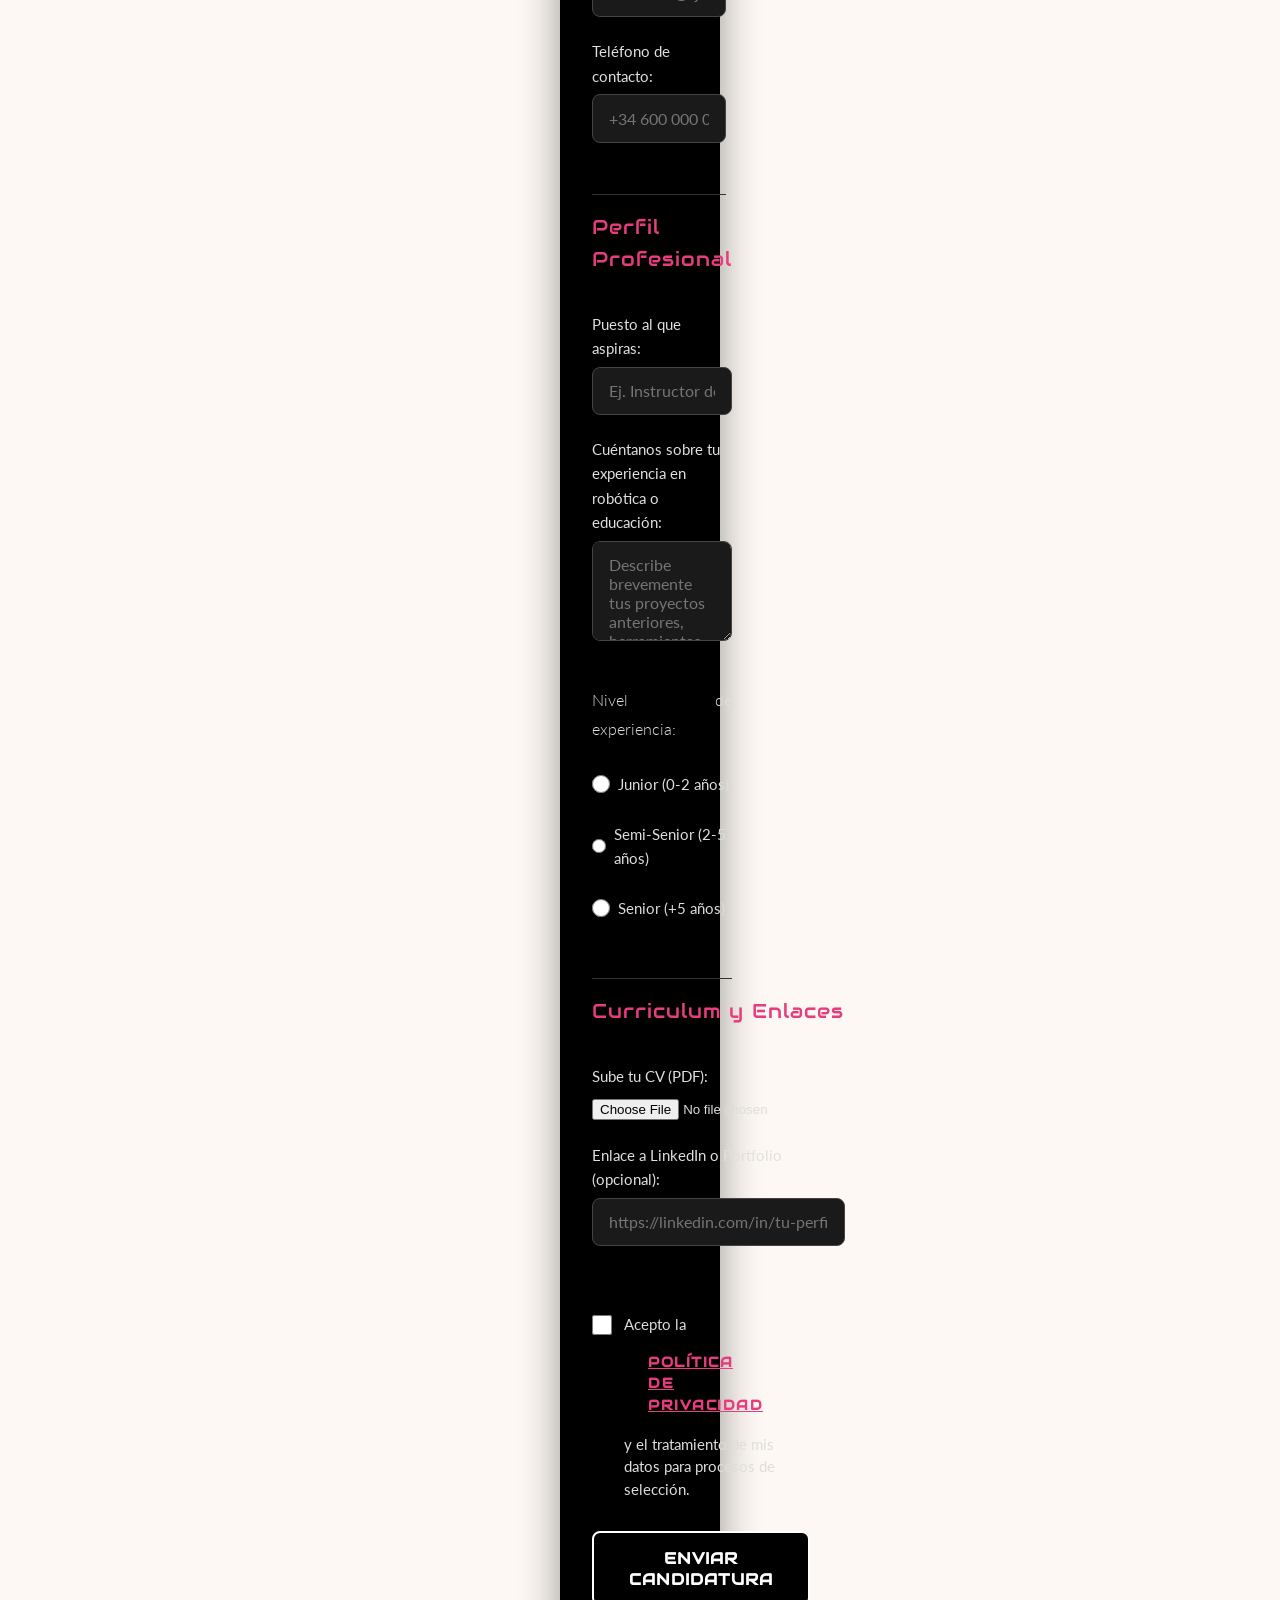
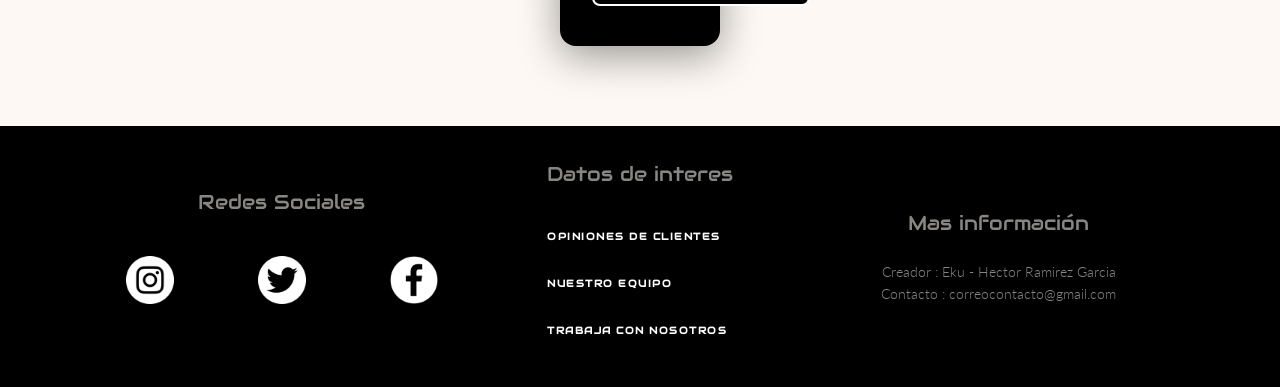
<file: views/trabajaconnosotros.html>
<!DOCTYPE html>
<html lang="es">
<head>
    <meta charset="UTF-8">
    <meta name="viewport" content="width=device-width, initial-scale=1.0">
    <meta name="author" content="Eku - Hector Ramirez">
    <title>Examen sitio web html y css</title>
    <link rel="preconnect" href="https://fonts.googleapis.com">
    <link rel="preconnect" href="https://fonts.gstatic.com" crossorigin>
    <link href="https://fonts.googleapis.com/css2?family=Playfair+Display:ital,wght@0,400;0,700;1,400&family=Lato:wght@300;400;700&display=swap" rel="stylesheet">
    <link href="https://fonts.googleapis.com/css2?family=Audiowide&display=swap" rel="stylesheet">
    <link rel="stylesheet" href="../css/estilos.css">
</head>

<body>

    <!-- ================= HEADER ==================== -->

    <header class="header">
        <h1 class="header-titulo">Taller de Robótica</h1>
        <p class="header-eslogan">Una paso mas hacia el futuro</p>
    </header>

    <!-- ================= MAIN ==================== -->
    <main>

        <nav class="nav">
            <a href="../index.html">Inicio</a>
            <a href="galeria.html">Galeria</a>
            <a href="presupuesto.html">Presupuesto</a>
            <a href="contacto.html">Contacto</a>
        </nav>

        <!-- SECCIÓN INTRODUCTORIA -->
        <section class="secciones">
            <h2 class="h2-style1">¿Por qué trabajar en nuestro taller de robótica?</h2>
            <p>Buscamos mentes apasionadas por la tecnología, la educación y la innovación. Si te entusiasma inspirar a las nuevas generaciones a través de la robótica y la programación, este es tu lugar. Queremos conocer tu talento.</p>
        </section>

        <!-- SECCIÓN DEL FORMULARIO DE CANDIDATURA -->
        <section class="secciones">
            <h2 class="h2-style1 title-formulario">Envía tu candidatura</h2>
            
            <div class="formulario">
                <form action="/trabajaconnosotros_action.php" method="POST" enctype="multipart/form-data">
                    
                    <!-- Datos Personales -->
                    <fieldset>
                        <legend>Datos Personales</legend>
                        
                        <div class="campo">
                            <label for="nombre">Nombre completo:</label>
                            <input type="text" id="nombre" name="nombre" required placeholder="Ej. Ana Pérez" pattern="[A-Za-zÀ-ÿ\s]+">
                        </div>

                        <div class="campo">
                            <label for="email">Correo electrónico:</label>
                            <input type="email" id="email" name="email" required placeholder="tu.correo@ejemplo.com">
                        </div>

                        <div class="campo">
                            <label for="telefono">Teléfono de contacto:</label>
                            <input type="tel" id="telefono" name="telefono" required placeholder="+34 600 000 000" pattern="^\+?[0-9\s\-]{9,15}$">
                        </div>
                    </fieldset>

                    <!-- Perfil y Experiencia -->
                    <fieldset>
                        <legend>Perfil Profesional</legend>

                        <div class="campo">
                            <label for="puesto">Puesto al que aspiras:</label>
                            <input type="text" id="puesto" name="puesto" required placeholder="Ej. Instructor de Robótica / Desarrollador">
                        </div>

                        <div class="campo">
                            <label for="experiencia">Cuéntanos sobre tu experiencia en robótica o educación:</label>
                            <textarea id="experiencia" name="experiencia" required placeholder="Describe brevemente tus proyectos anteriores, herramientas que dominas o tu experiencia docente..."></textarea>
                        </div>

                        <div class="campo">
                            <p class="pregunta">Nivel de experiencia:</p>
                            <div class="opciones-radio">
                                <label><input type="radio" name="nivel" value="junior" required> Junior (0-2 años)</label>
                                <label><input type="radio" name="nivel" value="semi-senior"> Semi-Senior (2-5 años)</label>
                                <label><input type="radio" name="nivel" value="senior"> Senior (+5 años)</label>
                            </div>
                        </div>
                    </fieldset>

                    <!-- CV y Enlaces -->
                    <fieldset>
                        <legend>Curriculum y Enlaces</legend>

                        <div class="campo">
                            <label for="cv">Sube tu CV (PDF):</label>
                            <input type="file" id="cv" name="cv" accept=".pdf" required style="color: #ddd;">
                        </div>

                        <div class="campo">
                            <label for="portfolio">Enlace a LinkedIn o Portfolio (opcional):</label>
                            <input type="text" id="portfolio" name="portfolio" placeholder="https://linkedin.com/in/tu-perfil">
                        </div>
                    </fieldset>

                    <!-- Términos y Condiciones -->
                    <div class="terminos">
                        <input type="checkbox" id="terminos" name="terminos" required>
                        <label for="terminos">
                            Acepto la <a href="#" target="_blank">política de privacidad</a> y el tratamiento de mis datos para procesos de selección.
                        </label>
                    </div>

                    <!-- Botón de Envío -->
                    <button type="submit" class="btn-enviar">Enviar Candidatura</button>

                </form>
            </div>
        </section>
    </main>

    <!-- ================= FOOTER ==================== -->
    <footer id="datos" class="footer">
        <div class="footer-left">
            <h2>Redes Sociales</h2>
            <br>
            <a href="https://instagram.com"><img alt="icon-instragram" class="icon-redes" src="../assets/img/instagram.png"></a>
            <a href="https://x.com"><img alt="icon-x" class="icon-redes" src="../assets/img/twitter.png"></a>
            <a href="https://facebook.com"><img alt="icon-facebook" class="icon-redes" src="../assets/img/facebook.png"></a>
        </div>
        <div class="footer-center">
            <h2>Datos de interes</h2>
            <br>
            <a href="opiniones.html">Opiniones de clientes</a> <br>
            <a href="nuestroequipo.html">Nuestro Equipo</a> <br>
            <a href="trabajaconnosotros.html">Trabaja con nosotros</a>
        </div>
        <div class="footer-right">
            <h2> Mas información </h2>
            <br>
            <p>
                Creador : Eku - Hector Ramirez Garcia <br>
                Contacto : correocontacto@gmail.com
            </p>
        </div>
    </footer>
</body>
</file>
<file: css/estilos.css>
/* =====================================================
   RESET GENERAL
   Eliminamos márgenes y paddings por defecto del navegador
   y usamos border-box para que el padding no sume al ancho
   ===================================================== */
* {
    margin: 0;
    padding: 0;
    box-sizing: border-box;
}

/* =====================================================
   ESTILOS BASE DEL BODY
   Tipografía principal, colores y estructura flex para
   que el footer siempre quede abajo
   ===================================================== */
body {
    font-family: 'Lato', Arial, sans-serif;
    font-size: 1rem;
    color: #3a2e28;
    background-color: #fdf8f3;
    line-height: 1.6;
    display: flex;
    flex-direction: column;
    min-height: 100vh;
}

/* El main ocupa todo el espacio disponible y deja margen inferior */
main {
    flex: 1;
    margin-bottom: 80px;
}

/* Tipografía de títulos */
h1, h2, h3 {
    font-family: "Audiowide", sans-serif;
    font-weight: 400;
    font-style: normal;
}

/* Quitamos el subrayado de todos los enlaces */
a {
    text-decoration: none;
}

/* =====================================================
   HEADER
   Fondo con gradiente animado
   ===================================================== */
.header {
    background: linear-gradient(-45deg, #4C2A85, #e73c7e, #320E3B);
    background-size: 400% 400%;
    animation: gradient 10s ease infinite;
    text-align: center;
    padding: 5rem 2rem;
}

/* Animación del gradiente de fondo */
@keyframes gradient {
    0% {
        background-position: 0% 50%;
    }
    50% {
        background-position: 100% 50%;
    }
    100% {
        background-position: 0% 100%;
    }
}

/* Título principal del header */
.header-titulo {
    font-size: 4rem;
    font-weight: 700;
    color: #fdf3e7;
    letter-spacing: 6px;
    text-transform: uppercase;
    margin-bottom: 1rem;
    text-shadow: 0.3rem 0.3rem black;
}

/* Eslogan debajo del título */
.header-eslogan {
    font-family: 'Audiowide', serif;
    font-size: 1.2rem;
    font-style: italic;
    font-weight: 400;
    color: #dad8d7;
    letter-spacing: 1px;
    text-shadow: 0.1rem 0.1rem black;
}

/* =====================================================
   NAVEGACIÓN
   ===================================================== */
.nav {
    background-color: black;
    padding: 0 2rem;
    text-align: center;
}

a {
    display: inline-block;           /* Permite aplicar padding vertical */
    color: white;
    font-family: 'Audiowide', Arial, sans-serif;
    font-size: 0.9rem;
    font-weight: 700;
    letter-spacing: 1.5px;
    text-transform: uppercase;
    text-decoration: none;
    padding: 1rem 1.5rem;            /* Área de clic cómoda */
    transition: color 0.2s ease;     /* Transición suave al hover */
}

/* Cambio de color al pasar el ratón */
a:hover {
    color: #e73c7e;
}

/* =====================================================
   SECCIONES GENERALES
   ===================================================== */
.secciones {
    margin-inline: 35rem;            /* Márgenes laterales grandes (cuidado en móviles) */
}

/* Estilo de título con línea inferior */
.h2-style1 {
    padding-block: 2.2rem;
    font-size: 2rem;
    color: #020202;
    border-bottom: 2px solid #000000;
}

/* Estilo de título sin línea inferior */
.h2-style2 {
    padding-block: 2.2rem;
    font-size: 2rem;
    color: #020202;
}

/* Párrafos dentro de las secciones */
.secciones p {
    padding-block: 1rem;
    font-weight: 300;
    line-height: 1.8;
    text-align: justify;
}

/* =====================================================
   GALERÍA
   ===================================================== */
.galeria-collage {
    display: grid;
    grid-template-columns: 1fr 1fr;   /* Dos columnas */
    gap: 12px;
    background-color: #1a1a1a;
    padding: 16px;                   /* Espacio interno para que no toquen el borde */
    box-shadow: 0 10px 40px rgba(0, 0, 0, 0.4);
    margin: 2rem auto;
    max-width: 900px;                /* Opcional: limita el ancho del rectángulo */
    border-radius: 12px;             /* Opcional: bordes redondeados del contenedor */
}

/* Imágenes de la galería */
.img-galery {
    display: block;
    width: 100%;
    height: 100%;
    object-fit: cover;               /* La imagen llena el espacio sin deformarse */
    border-radius: 8px;
    margin: 0;                       /* Quitamos los márgenes que las sacaban del contenedor */
}

/* Si aún usas .img-index en otra sección */
.img-index {
    display: block;
    max-width: 100%;
    height: auto;
    margin: 2rem auto;
    border-radius: 8px;
}

/* =====================================================
   FORMULARIO
   ===================================================== */

/* Título del formulario con línea blanca */
.title-formulario {
    border-bottom: 2px solid white;
}

/* Contenedor principal del formulario */
.formulario {
    background-color: #000000;
    color: white;
    padding: 2.5rem 2rem;
    border-radius: 16px;
    max-width: 720px;
    margin: 0 auto;
    box-shadow: 0 10px 40px rgba(0, 0, 0, 0.4);
}

/* Cada grupo de campos */
.formulario fieldset {
    border: none;
    border-bottom: 1px solid #333;   /* Separador sutil entre secciones */
    padding: 1.8rem 0;
    margin-bottom: 1rem;
}

/* Quitamos el borde del último fieldset */
.formulario fieldset:last-of-type {
    border-bottom: none;
}

/* Título de cada fieldset */
.formulario legend {
    font-family: 'Audiowide', sans-serif;
    font-size: 1.25rem;
    color: #e73c7e;                  /* Color rosa del gradiente */
    letter-spacing: 1px;
    padding-bottom: 0.5rem;
    width: 100%;
}

/* Contenedor de cada campo (label + input) */
.formulario .campo {
    margin-bottom: 1.4rem;
}

/* Etiquetas de los campos */
.formulario label {
    display: block;
    font-size: 0.95rem;
    margin-bottom: 0.4rem;
    color: #e0e0e0;
    padding: 0;
}

/* Estilos comunes de inputs y textarea */
.formulario input[type="text"],
.formulario input[type="email"],
.formulario input[type="tel"],
.formulario input[type="number"],
.formulario input[type="date"],
.formulario textarea {
    width: 100%;
    padding: 0.85rem 1rem;
    background-color: #1a1a1a;
    border: 1px solid #444;
    border-radius: 8px;
    color: white;
    font-family: 'Lato', Arial, sans-serif;
    font-size: 1rem;
    transition: border-color 0.25s ease, box-shadow 0.25s ease;
}

/* Efecto al hacer focus en los campos */
.formulario input:focus,
.formulario textarea:focus {
    outline: none;
    border-color: #e73c7e;
    box-shadow: 0 0 0 3px rgba(231, 60, 126, 0.25);
}

/* Textarea con altura mínima y redimensionable solo en vertical */
.formulario textarea {
    resize: vertical;
    min-height: 100px;
}

/* Texto de pregunta (ej: "Nivel:") */
.formulario .pregunta {
    margin-bottom: 0.8rem;
    color: #e0e0e0;
}

/* Contenedor de opciones de radio en horizontal */
.formulario .opciones-radio {
    display: flex;
    flex-wrap: wrap;
    gap: 1.2rem;
}

/* Cada opción de radio */
.formulario .opciones-radio label {
    display: flex;
    align-items: center;
    gap: 0.5rem;
    cursor: pointer;
    font-size: 0.95rem;
    color: #ddd;
}

/* Estilo de los inputs radio */
.formulario input[type="radio"] {
    accent-color: #e73c7e;           /* Color de la selección */
    width: 18px;
    height: 18px;
    cursor: pointer;
}

/* =====================================================
   CHECKBOX DE TÉRMINOS Y CONDICIONES
   ===================================================== */
.formulario .terminos {
    display: flex;
    align-items: flex-start;
    gap: 12px;
    margin-top: 0.5rem;
}

.formulario .terminos input[type="checkbox"] {
    width: 20px;
    height: 20px;
    margin-top: 2px;
    accent-color: #e73c7e;
    cursor: pointer;
    flex-shrink: 0;                  /* Evita que se encoja */
}

.formulario .terminos label {
    font-size: 0.95rem;
    line-height: 1.5;
    cursor: pointer;
    color: #ddd;
}

/* Enlace dentro de los términos */
.formulario .terminos a {
    color: #e73c7e;
    text-decoration: underline;
}

.formulario .terminos a:hover {
    color: #ff6b9d;
}

/* =====================================================
   BOTÓN DE ENVÍO
   ===================================================== */
.btn-enviar {
    font-family: 'Audiowide', Arial, sans-serif;
    font-size: 1rem;
    font-weight: 700;
    letter-spacing: 1px;
    text-transform: uppercase;
    
    color: white;
    background-color: #000000;
    
    border: 2px solid white;
    border-radius: 8px;
    
    padding: 0.9rem 2.2rem;
    margin-top: 1.5rem;
    
    cursor: pointer;
    transition: all 0.25s ease;
}

/* Efecto hover del botón */
.btn-enviar:hover {
    background-color: #e73c7e;
    border-color: #e73c7e;
    color: white;
    transform: translateY(-2px);     /* Ligero levantamiento */
}

/* =====================================================
   FOOTER
   ===================================================== */
.footer {
    background-color: black;
    color: #888683;
    font-size: 0.85rem;
    font-weight: 300;
    text-align: center;
    display: grid;
    grid-template-columns: 1fr auto 1fr; /* izquierda flexible | centro automático | derecha flexible */
    align-items: center;
    padding: 2rem 3rem;
    gap: 2rem;
}

.footer-left {
    flex: 1;
    text-align: center;    /* centra el contenido */
}

.footer-center {
    flex: 1;
    text-align: left;    /* centra el contenido */
}

.footer-center a {
   font-size: 0.6rem;
   padding: 0;
   padding-block: 1rem;
}

.footer-right {
    flex: 1;
    text-align: center;    /* centra el contenido */
}

.icon-redes {
    width: 3rem;
    height: 3rem;
    margin-inline: 1rem;

    /* Versión “blanca” con la misma estructura */
    filter: brightness(0) saturate(100%) invert(100%) sepia(0%) saturate(0%) hue-rotate(0deg) brightness(100%) contrast(100%);
    -webkit-filter: brightness(0) saturate(100%) invert(100%) sepia(0%) saturate(0%) hue-rotate(0deg) brightness(100%) contrast(100%);

    transition: filter 0.5s ease, -webkit-filter 0.5s ease;
}

.icon-redes:hover {
    filter: brightness(0) saturate(100%) invert(19%) sepia(70%) saturate(5185%) hue-rotate(297deg) brightness(103%) contrast(125%);
    -webkit-filter: brightness(0) saturate(100%) invert(19%) sepia(70%) saturate(5185%) hue-rotate(297deg) brightness(103%) contrast(125%);
}

/* Nombre de la página en el footer */
.footer-nombre {
    font-family: 'Playfair Display', Georgia, serif;
    font-size: 1.1rem;
    font-weight: 700;
    color: #cacaca;
    letter-spacing: 3px;
    text-transform: uppercase;
    margin-bottom: 0.5rem;
}

/* Texto de copyright (más discreto) */
.footer-copyright {
    margin-top: 1rem;
    color: #6b5a4e;
    font-size: 0.8rem;
}

/* =====================================================
   OPINIONES DE CLIENTES
   ===================================================== */

.opiniones-contenedor {
    display: grid;
    grid-template-columns: repeat(auto-fit, minmax(280px, 1fr));
    gap: 1.5rem;
    margin-top: 2rem;
}

.opinion-card {
    background-color: #1a1a1a;
    padding: 1.5rem;
    border-radius: 12px;
    box-shadow: 0 8px 25px rgba(0, 0, 0, 0.35);
    transition: transform 0.25s ease, box-shadow 0.25s ease;
}

.opinion-card:hover {
    transform: translateY(-6px);
    box-shadow: 0 12px 30px rgba(0, 0, 0, 0.45);
}

/* Cabecera de la opinión (foto + nombre) */
.opinion-header {
    display: flex;
    align-items: center;
    gap: 1rem;
    margin-bottom: 0.8rem;
}

.opinion-foto {
    width: 55px;
    height: 55px;
    border-radius: 50%;
    object-fit: cover;
    border: 2px solid #444;
}

.opinion-nombre {
    margin: 0;
    font-size: 1.1rem;
    color: #ffffff;
    font-family: 'Lato', sans-serif;
    font-weight: 700;
}

.opinion-curso {
    margin: 0.2rem 0 0 0;
    font-size: 0.85rem;
    color: #aaaaaa;
}

/* Estrellas */
.opinion-estrellas {
    color: #f5c518;
    font-size: 1.1rem;
    margin-bottom: 0.8rem;
    letter-spacing: 2px;
}

/* Texto de la opinión */
.opinion-texto {
    margin: 0;
    font-size: 0.95rem;
    line-height: 1.6;
    color: #dddddd;
    font-style: italic;
}

.box-p-opinion {
    display: grid;
    background-color: #1a1a1a;
    color: white;
    border-radius: 12px;
    box-shadow: 0 8px 25px rgba(0, 0, 0, 0.35);
    margin-top: 2rem;
    padding: 1.5rem;
}

.box-p-opinion p {
    margin: 0;
    line-height: 1.6;
}

/* =====================================================
   NUESTRO EQUIPO
   ===================================================== */

.nuestroequipo-contenedor {
    display: grid;
    gap: 1.5rem;
    margin-top: 2rem;
}

.nuestroequipo-foto {
    width: 75px;
    height: 75px;
    border-radius: 50%;
    object-fit: cover;
    border: 2px solid #444;
}
</file>
